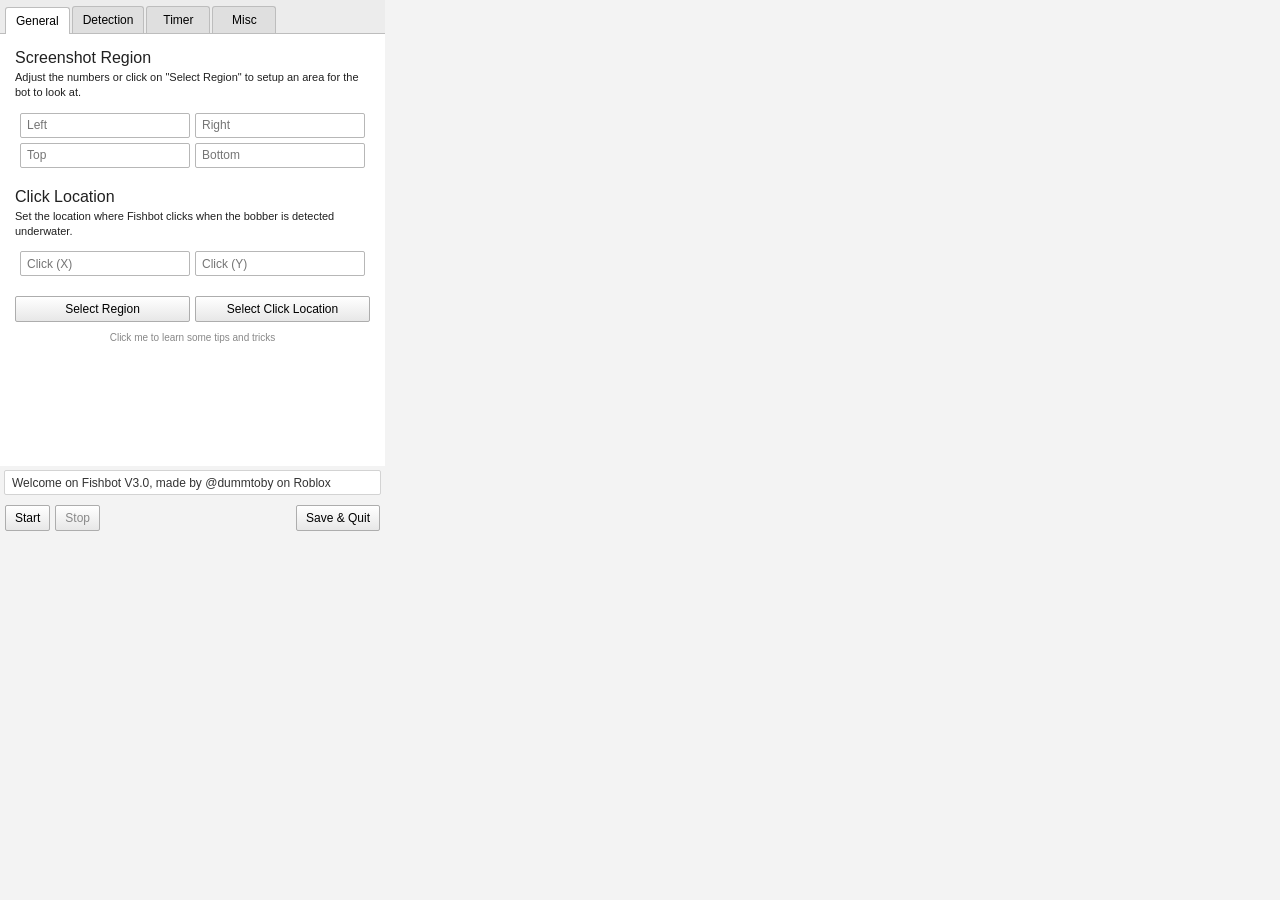
<file: fishbot/ui/index.html>
<!DOCTYPE html>
<html lang="en">
<head>
  <meta charset="UTF-8">
  <meta name="viewport" content="width=device-width, initial-scale=1.0">
  <title>Fishbot 3.0</title>
  <style>
    *, *::before, *::after { box-sizing: border-box; }
    html, body { width: 100%; height: 100%; margin: 0; overflow: hidden; }
    body { font-family: "Segoe UI", Arial, sans-serif; font-size: 12px; color: #202020; background: #f3f3f3; }
    button, input, select { font: inherit; }
    .app { width: 385px; height: 536px; display: grid; grid-template-rows: 1fr 30px 40px; background: #f3f3f3; }
    .tabs { display: grid; grid-template-rows: 34px 1fr; min-height: 0; }
    .tabbar { display: flex; align-items: end; padding: 5px 5px 0; gap: 2px; background: #ececec; border-bottom: 1px solid #bdbdbd; }
    .tabbtn { border: 1px solid #bdbdbd; border-bottom: 0; background: #dfdfdf; padding: 6px 10px; min-width: 64px; cursor: pointer; border-radius: 3px 3px 0 0; }
    .tabbtn.active { background: #fff; position: relative; top: 1px; }
    .tabbtn:disabled { color: #888; cursor: default; }
    .tabcontent { min-height: 0; overflow: hidden; background: #fff; }
    .tab { display: none; height: 100%; overflow: auto; padding: 10px; }
    .tab.active { display: block; }
    h2 { margin: 0 0 3px; font-size: 16px; font-weight: 400; }
    p { margin: 0 0 8px; font-size: 11px; line-height: 1.35; }
    .group { padding: 5px 5px 10px; }
    .sep { height: 1px; background: #d0d0d0; margin: 6px 0; }
    .grid2 { display: grid; grid-template-columns: 1fr 1fr; gap: 5px; padding: 5px; }
    .row { display: grid; grid-template-columns: 82px 1fr 35px; gap: 5px; align-items: center; padding: 5px; }
    .formrow { display: grid; grid-template-columns: 130px 1fr; gap: 8px; align-items: center; padding: 4px 0; }
    input, select { min-width: 0; height: 25px; border: 1px solid #b7b7b7; border-radius: 2px; background: #fff; padding: 2px 6px; }
    input[type=range] { padding: 0; height: 22px; }
    input[type=checkbox] { width: auto; height: auto; }
    button { min-height: 26px; border: 1px solid #adadad; border-radius: 2px; background: linear-gradient(#fff, #e7e7e7); padding: 4px 9px; cursor: pointer; }
    button:hover:not(:disabled) { background: linear-gradient(#fff, #dcdcdc); }
    button:disabled { color: #888; cursor: default; }
    .widebtn { width: 100%; }
    .check { display: flex; align-items: center; gap: 6px; padding: 3px 5px; }
    .tips { min-height: 34px; display: flex; align-items: start; justify-content: center; color: #888; font-size: 10px; text-align: center; cursor: pointer; padding: 5px; }
    .accordion { border: 1px solid #cfcfcf; }
    .acc-head { width: 100%; text-align: left; border: 0; border-bottom: 1px solid #cfcfcf; border-radius: 0; background: #eee; }
    .acc-body { display: none; padding: 8px; border-bottom: 1px solid #cfcfcf; }
    .acc-body.open { display: block; }
    .income { color: #009400; text-align: center; font-size: 34px; padding-top: 8px; }
    .subincome { text-align: center; padding: 2px 0; }
    .status { margin: 4px; border: 1px solid lightgray; background: #fff; padding: 5px 7px; color: #333; }
    .footer { display: flex; gap: 5px; align-items: end; padding: 5px; background: #f3f3f3; }
    .spacer { flex: 1; }
  </style>
</head>
<body>
  <div class="app">
    <div class="tabs">
      <div class="tabbar">
        <button class="tabbtn active" onclick="showTab('general', this)">General</button>
        <button class="tabbtn" onclick="showTab('detection', this)">Detection</button>
        <button class="tabbtn" onclick="showTab('timerTab', this)">Timer</button>
        <button class="tabbtn" onclick="showTab('misc', this)">Misc</button>
      </div>
      <div class="tabcontent">
        <section id="general" class="tab active">
          <div class="group">
            <h2>Screenshot Region</h2>
            <p>Adjust the numbers or click on "Select Region" to setup an area for the bot to look at.</p>
            <div class="grid2">
              <input id="bbox0" type="number" placeholder="Left">
              <input id="bbox1" type="number" placeholder="Right">
              <input id="bbox2" type="number" placeholder="Top">
              <input id="bbox3" type="number" placeholder="Bottom">
            </div>
          </div>
          <div class="group">
            <h2>Click Location</h2>
            <p>Set the location where Fishbot clicks when the bobber is detected underwater.</p>
            <div class="grid2">
              <input id="click0" type="number" placeholder="Click (X)">
              <input id="click1" type="number" placeholder="Click (Y)">
            </div>
          </div>
          <div class="grid2">
            <button id="regionBtn" class="widebtn" onclick="pickRegion()">Select Region</button>
            <button id="clickBtn" class="widebtn" onclick="pickClick()">Select Click Location</button>
          </div>
          <div class="tips" onclick="randomTip()" id="tipsGeneral">Click me to learn some tips and tricks</div>
        </section>

        <section id="detection" class="tab">
          <div class="group">
            <h2>Detection Parameters</h2>
            <p>Adjust the slider to control the bot vision.</p>
            <div class="row">
              <span>Magic Slider</span>
              <input id="magicValue" type="range" min="0" max="255" oninput="magicLabel.textContent=this.value">
              <span id="magicLabel">N/A</span>
            </div>
          </div>
          <div class="sep"></div>
          <div class="group">
            <h2>Basic Settings</h2>
            <label class="check"><input id="showOverlay" type="checkbox"> Show Overlay</label>
            <label class="check"><input id="startPaused" type="checkbox"> Start Paused</label>
          </div>
          <div class="sep"></div>
          <div class="group">
            <h2>Humanization</h2>
            <p>Set a catch failure rate and choose how it changes over time.</p>
            <div class="row">
              <span>Failure Rate</span>
              <input id="failingRange" type="range" min="0" max="100" oninput="failingMultiplier.value=this.value">
              <input id="failingMultiplier" type="number" min="0" max="100" oninput="failingRange.value=this.value">
            </div>
            <div class="formrow">
              <span>Failure Pattern</span>
              <select id="failingPattern"><option>Random</option><option>Getting tired</option><option>Improve over time</option></select>
            </div>
          </div>
        </section>

        <section id="timerTab" class="tab">
          <div class="group">
            <h2>Timer</h2>
            <label class="check"><input id="timer" type="checkbox"> Enabled</label>
            <div class="formrow"><span>Duration</span><input id="timerDuration" type="number" min="1" max="360"></div>
            <div class="formrow"><span>Unit</span><select id="timerUnit"><option>seconds</option><option>minutes</option><option>hours</option></select></div>
          </div>
        </section>

        <section id="misc" class="tab">
          <div class="accordion">
            <button class="acc-head" onclick="toggleAcc('budget')">Budget Planner</button>
            <div class="acc-body open" id="budget">
              <div class="formrow"><span>Overall Working Level</span><input id="overallLevel" type="number" min="1" max="10" value="1"></div>
              <div class="formrow"><span>Fisherman Level</span><input id="fishermanLevel" type="number" min="1" max="10" value="1"></div>
              <label class="check"><input id="excellentEmployee" type="checkbox"> Excellent Employee</label>
              <div class="grid2">
                <button onclick="calculateBudget()">Calculate Income</button>
                <button onclick="clearBudget()">Clear</button>
              </div>
              <div class="income" id="income">$0.00</div>
              <div class="subincome" id="bonus">Excellent Employee +$0.00</div>
              <div class="subincome" id="expense">Humanization -$0.00</div>
              <div class="tips" onclick="randomTip()" id="tipsMisc">Tips &amp; Tricks</div>
            </div>
          </div>
        </section>
      </div>
    </div>

    <input id="status" class="status" readonly value="Welcome on Fishbot V3.0, made by @dummtoby on Roblox">

    <div class="footer">
      <button id="startBtn" onclick="startBot()">Start</button>
      <button id="stopBtn" onclick="stopBot()" disabled>Stop</button>
      <span class="spacer"></span>
      <button onclick="saveAndQuit()">Save &amp; Quit</button>
    </div>
  </div>

  <script>
    const tips = [
      'Job levels now go to 10; level 10 pays like the old level 50.',
      'Higher job levels increase the estimated income.',
      'Excellent Employee game pass increases income by 50%.',
      'The perfect W/B percentage for catching is 0.1% or below.',
      'Adjusting the magic value can improve detection accuracy.'
    ];
    let settings = {};
    let pollTimer = null;
    let liveTimer = null;
    let starting = false;

    async function call(payload) {
      if (!window.pluginInvoke) throw new Error('Open this plugin inside DigiTek Lab.');
      return await pluginInvoke(payload);
    }

    function showTab(id, btn) {
      document.querySelectorAll('.tab').forEach(t => t.classList.toggle('active', t.id === id));
      document.querySelectorAll('.tabbtn').forEach(b => b.classList.remove('active'));
      btn.classList.add('active');
    }

    function toggleAcc(id) {
      document.getElementById(id).classList.toggle('open');
    }

    function randomTip() {
      const text = 'Tip: ' + tips[Math.floor(Math.random() * tips.length)];
      tipsGeneral.textContent = text;
      tipsMisc.textContent = text;
    }

    function readSettings() {
      return {
        bbox: [bbox0.value, bbox1.value, bbox2.value, bbox3.value].map(Number),
        clickLocation: [click0.value, click1.value].map(Number),
        magicValue: Number(magicValue.value),
        objectDetectionOverlay: !!(settings && settings.objectDetectionOverlay),
        showOverlay: showOverlay.checked,
        startPaused: startPaused.checked,
        failingMultiplier: Number(failingMultiplier.value),
        failingPattern: failingPattern.value,
        timer: timer.checked,
        timerDuration: Number(timerDuration.value),
        timerUnit: timerUnit.value,
        goHome: false,
        quitGame: false,
        notifyOnEnd: false
      };
    }

    function writeSettings(s) {
      settings = s || {};
      [bbox0.value, bbox1.value, bbox2.value, bbox3.value] = settings.bbox || [0,800,0,600];
      [click0.value, click1.value] = settings.clickLocation || [0,0];
      magicValue.value = settings.magicValue ?? 100;
      magicLabel.textContent = magicValue.value;
      showOverlay.checked = !!settings.showOverlay;
      startPaused.checked = !!settings.startPaused;
      failingMultiplier.value = settings.failingMultiplier ?? 0;
      failingRange.value = failingMultiplier.value;
      failingPattern.value = settings.failingPattern || 'Random';
      timer.checked = !!settings.timer;
      timerDuration.value = settings.timerDuration ?? 60;
      timerUnit.value = settings.timerUnit || 'minutes';
      validateRegionShape(true);
    }

    async function saveSettings() {
      try {
        const r = await call({ action: 'save_settings', settings: readSettings() });
        writeSettings(r);
        setStatus('Status: Settings Saved');
        return r;
      } catch (err) {
        setStatus('Status: ' + err.message, 'error');
        throw err;
      }
    }

    function scheduleLiveSettings() {
      magicLabel.textContent = magicValue.value;
      failingRange.value = failingMultiplier.value;
      if (liveTimer) clearTimeout(liveTimer);
      liveTimer = setTimeout(async () => {
        liveTimer = null;
        if (!validateRegionShape(false)) return;
        try {
          const r = await call({ action: 'live_settings', settings: readSettings() });
          settings = r.settings || settings;
          renderBot(r.bot);
        } catch (err) {
          setStatus('Status: ' + err.message, 'error');
        }
      }, 120);
    }

    function bindLiveSettings() {
      [
        bbox0, bbox1, bbox2, bbox3,
        click0, click1,
        magicValue,
        showOverlay, startPaused,
        failingRange, failingMultiplier, failingPattern,
        timer, timerDuration, timerUnit
      ].forEach(el => {
        el.addEventListener('input', () => {
          if (el === failingRange) failingMultiplier.value = failingRange.value;
          if (el === failingMultiplier) failingRange.value = failingMultiplier.value;
          validateRegionShape(false);
          scheduleLiveSettings();
        });
        el.addEventListener('change', scheduleLiveSettings);
      });
    }

    async function pickRegion() {
      regionBtn.disabled = true;
      setStatus('Status: Drag over the bobber detection region...');
      try {
        const r = await call({ action: 'pick_region' });
        writeSettings(r);
        if (validateRegionShape(false)) setStatus('Status: Region Selected');
      } catch (err) {
        setStatus('Status: ' + err.message, 'error');
      } finally {
        regionBtn.disabled = false;
      }
    }

    async function pickClick() {
      clickBtn.disabled = true;
      setStatus('Status: Click the location Fishbot should press...');
      try {
        const r = await call({ action: 'pick_click_location' });
        writeSettings(r);
        setStatus('Status: Click Location Selected');
      } catch (err) {
        setStatus('Status: ' + err.message, 'error');
      } finally {
        clickBtn.disabled = false;
      }
    }

    async function startBot() {
      if (starting) return;
      starting = true;
      if (liveTimer) {
        clearTimeout(liveTimer);
        liveTimer = null;
      }
      if (!validateRegionShape(false)) {
        starting = false;
        return;
      }
      startBtn.disabled = true;
      setStatus('Status: Starting...');
      try {
        const r = await call({ action: 'start', settings: readSettings() });
        starting = false;
        renderBot(r);
        poll();
        setStatus('Status: ' + (r.message || 'Test Ran Successfully, Fishbot Started'));
      } catch (err) {
        starting = false;
        startBtn.disabled = false;
        setStatus('Status: ' + err.message, 'error');
      }
    }

    async function stopBot() {
      stopBtn.disabled = true;
      try {
        const r = await call({ action: 'stop' });
        renderBot(r);
        if (pollTimer) clearInterval(pollTimer);
        pollTimer = null;
        setStatus('Status: Stopped');
      } catch (err) {
        setStatus('Status: ' + err.message, 'error');
        const r = await safeStatus();
        renderBot(r && r.bot ? r.bot : { running:false });
      }
    }

    async function safeStatus() {
      try {
        return await call({ action: 'status' });
      } catch (_err) {
        return null;
      }
    }

    function poll() {
      if (pollTimer) clearInterval(pollTimer);
      pollTimer = setInterval(async () => {
        try {
          const r = await call({ action: 'status' });
          settings = r.settings || settings;
          renderBot(r.bot);
          if (!r.bot.running && pollTimer) { clearInterval(pollTimer); pollTimer = null; }
        } catch (err) {
          if (pollTimer) clearInterval(pollTimer);
          pollTimer = null;
          renderBot({ running:false });
          setStatus('Status: ' + err.message, 'error');
        }
      }, 1500);
    }

    async function calculateBudget() {
      try {
        const r = await call({
          action: 'budget',
          settings: readSettings(),
          overallLevel: overallLevel.value,
          fishermanLevel: fishermanLevel.value,
          excellentEmployee: excellentEmployee.checked,
          moodPercent: 0.7
        });
        income.textContent = '~' + r.formatted.income;
        bonus.textContent = 'Excellent Employee bonus: +' + r.formatted.bonus;
        expense.textContent = 'Humanization Expense: -' + r.formatted.expense;
        randomTip();
      } catch (err) {
        setStatus('Status: ' + err.message, 'error');
      }
    }

    function clearBudget() {
      overallLevel.value = '';
      fishermanLevel.value = '';
      excellentEmployee.checked = false;
      income.textContent = '$0.00';
      bonus.textContent = '';
      expense.textContent = '';
    }

    function renderBot(bot) {
      bot = bot || {};
      startBtn.disabled = starting || !!bot.running;
      stopBtn.disabled = !bot.running;
      if (bot.error) setStatus('Status: ' + bot.error, 'error');
      else if (bot.message) setStatus('Status: ' + bot.message);
    }

    async function saveAndQuit() {
      try {
        await saveSettings();
        if (window.parent && window.parent.closeModal) window.parent.closeModal(null);
        else window.close();
      } catch (_err) {}
    }

    function validateRegionShape(silent) {
      const bbox = [bbox0.value, bbox1.value, bbox2.value, bbox3.value].map(Number);
      const width = Math.abs((bbox[1] || 0) - (bbox[0] || 0));
      const height = Math.abs((bbox[3] || 0) - (bbox[2] || 0));
      const ok = width >= height;
      if (!ok && !silent) setStatus('Status: Region width must be greater than or equal to its height.', 'error');
      return ok;
    }

    function setStatus(text, kind) {
      status.value = text || '';
      status.style.color = kind === 'error' ? '#b91c1c' : '#333';
    }

    async function boot() {
      try {
        const r = await call({ action: 'status' });
        writeSettings(r.settings);
        renderBot(r.bot);
        bindLiveSettings();
        if (r.bot.running) poll();
      } catch (err) {
        setStatus('Status: ' + err.message);
      }
    }

    boot();
  </script>
</body>
</html>
</file>
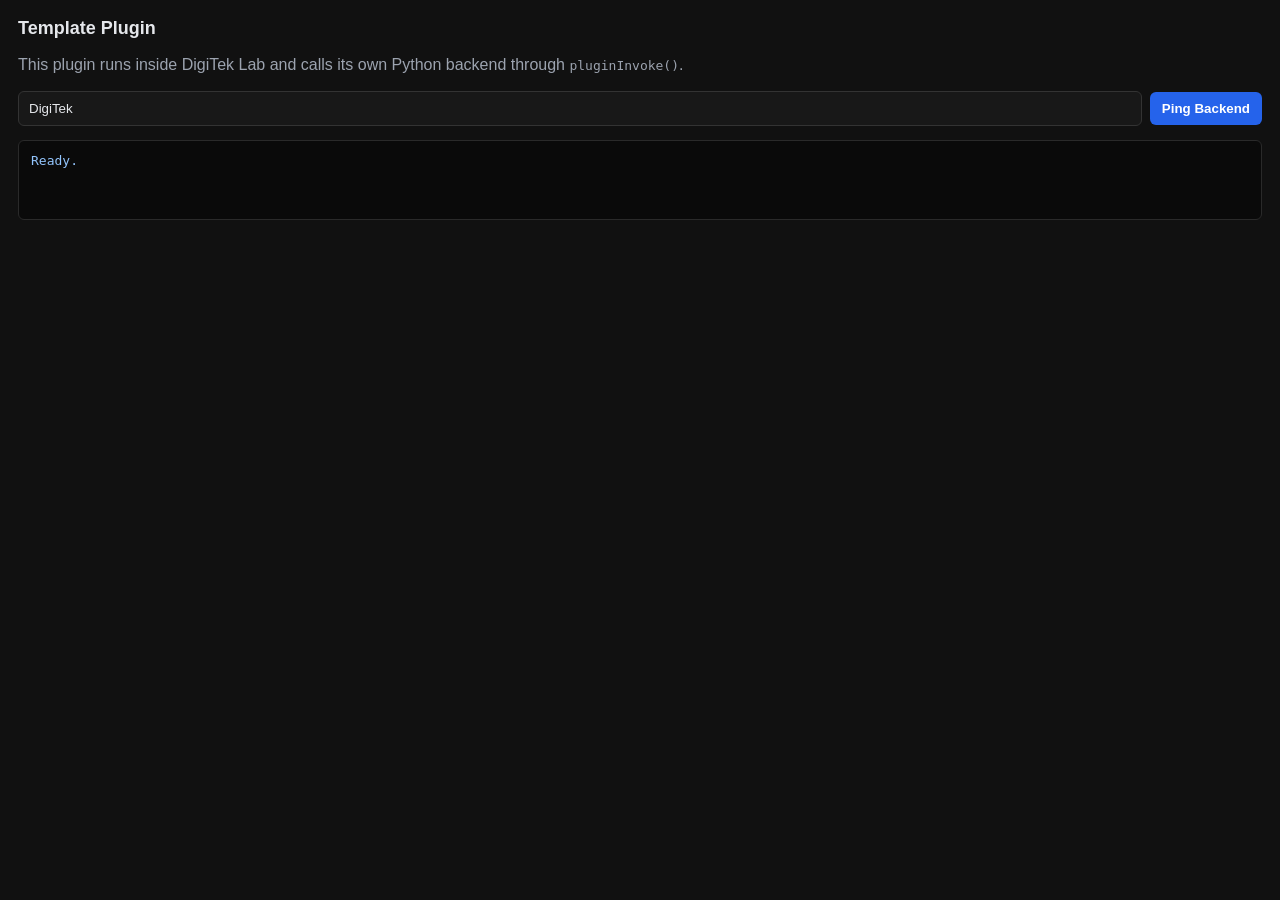
<file: template/ui/index.html>
<!DOCTYPE html>
<html lang="en">
<head>
  <meta charset="UTF-8">
  <meta name="viewport" content="width=device-width, initial-scale=1.0">
  <title>Template Plugin</title>
  <style>
    *, *::before, *::after { box-sizing: border-box; }
    body { margin: 0; min-height: 100vh; font-family: Inter, Segoe UI, sans-serif; background: #111; color: #e5e7eb; }
    main { padding: 18px; display: grid; gap: 14px; }
    h1 { margin: 0; font-size: 18px; }
    p { margin: 0; color: #9ca3af; line-height: 1.5; }
    .row { display: flex; gap: 8px; align-items: center; }
    input { flex: 1; min-width: 0; border: 1px solid #333; background: #181818; color: #e5e7eb; border-radius: 6px; padding: 9px 10px; }
    button { border: 0; border-radius: 6px; background: #2563eb; color: #fff; padding: 9px 12px; cursor: pointer; font-weight: 600; }
    pre { margin: 0; min-height: 80px; padding: 12px; border-radius: 6px; border: 1px solid #2a2a2a; background: #0a0a0a; color: #93c5fd; white-space: pre-wrap; }
  </style>
</head>
<body>
  <main>
    <h1>Template Plugin</h1>
    <p>This plugin runs inside DigiTek Lab and calls its own Python backend through <code>pluginInvoke()</code>.</p>
    <div class="row">
      <input id="name" value="DigiTek" aria-label="Name">
      <button onclick="ping()">Ping Backend</button>
    </div>
    <pre id="out">Ready.</pre>
  </main>
  <script>
    async function ping() {
      const out = document.getElementById('out');
      try {
        if (!window.pluginInvoke) throw new Error('pluginInvoke is only available inside DigiTek Lab.');
        const result = await pluginInvoke({ action: 'ping', name: document.getElementById('name').value });
        out.textContent = JSON.stringify(result, null, 2);
      } catch (err) {
        out.textContent = err.message;
      }
    }
  </script>
</body>
</html>
</file>
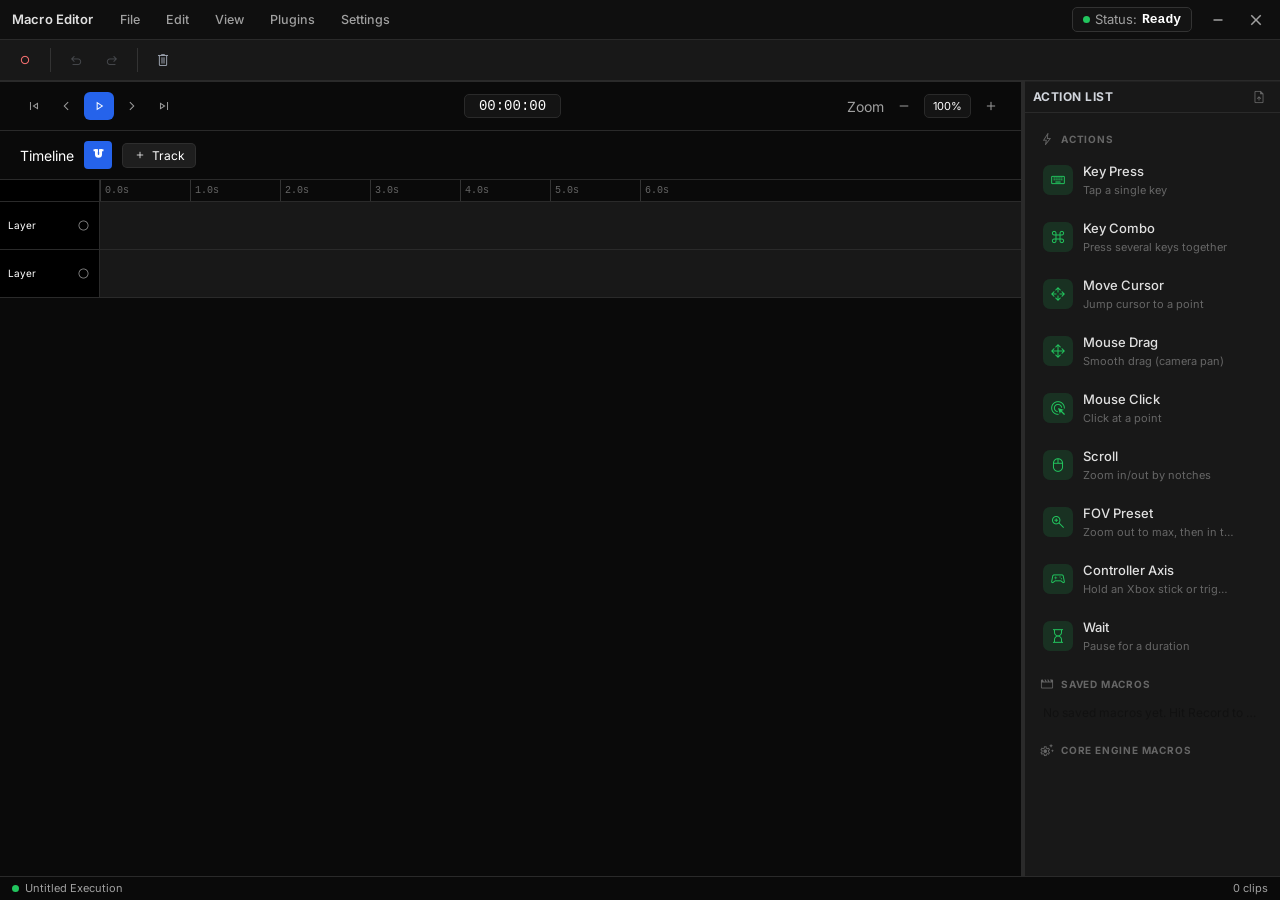
<file: ui/pages/digiteklab.html>
<!DOCTYPE html>
<html lang="en">
<head>
  <meta charset="UTF-8">
  <meta name="viewport" content="width=device-width, initial-scale=1.0">
  <title>DigiTek Lab</title>
  <link rel="stylesheet" href="https://fonts.googleapis.com/css2?family=Inter:wght@300;400;500;600;700&display=swap" />
  <link rel="stylesheet" href="https://fonts.googleapis.com/css2?family=Material+Symbols+Outlined:opsz,wght,FILL,GRAD@20..48,100..700,0..1,-50..200" />
  <link rel="stylesheet" href="stylesheets/index.css" />
  <style id="activeThemeStyle"></style>
</head>
<body>
  <div class="gridOverlay"></div>

  <div class="support-overlay" id="supportOverlay">
    <div class="support-card">
      <div class="support-head">
        <span class="material-symbols-outlined" id="supportIcon">download</span>
        <div>
          <div class="support-title" id="supportTitle">Setting up controller support</div>
          <div class="support-sub" id="supportSub">DigiTek Lab is preparing virtual Xbox controller support.</div>
        </div>
      </div>
      <div class="support-progress"><div class="support-progress-fill" id="supportProgressFill"></div></div>
      <div class="support-phase"><span id="supportPhase">Starting</span><span class="support-percent" id="supportPercent">0%</span></div>
      <div class="support-detail" id="supportDetail">Starting...</div>
      <div class="support-actions">
        <button class="GTextBtn ghost" id="supportCloseBtn" style="display:none" onclick="hideControllerSupportProgress()">Close</button>
      </div>
    </div>
    <pre class="support-log-panel" id="supportLogPanel" aria-live="polite">Waiting for installer output...</pre>
    <button class="support-log-toggle" id="supportLogToggle" type="button" onclick="toggleControllerSupportLog()" title="Show installer log" aria-label="Show installer log">
      <span class="material-symbols-outlined">terminal</span>
    </button>
  </div>

  <div class="app">
    <!-- Menu bar (Macro Editor) -->
    <div class="titlebar" onmousedown="if(window.dragWindow) window.dragWindow('')">
      <div class="tb-side">
        <span class="mb-brand">Macro Editor</span>
        <div class="mb-menu-wrap">
          <button class="mb-menu" id="fileOpsGroup" onmousedown="event.stopPropagation()" onclick="toggleAppMenu(event,'menuFile')">File</button>
          <div class="mb-dropdown" id="menuFile" onmousedown="event.stopPropagation()">
            <button class="mb-dd-item" onclick="closeAppMenus();onNewExecution()"><span class="material-symbols-outlined">note_add</span>New execution<span class="mb-dd-key">Ctrl+N</span></button>
            <button class="mb-dd-item" onclick="closeAppMenus();onOpenExecution()"><span class="material-symbols-outlined">folder_open</span>Open execution<span class="mb-dd-key">Ctrl+O</span></button>
            <button class="mb-dd-item" onclick="closeAppMenus();onSaveExecution()"><span class="material-symbols-outlined">save</span>Save execution<span class="mb-dd-key">Ctrl+S</span></button>
            <div class="mb-dd-sep"></div>
            <button class="mb-dd-item" onclick="closeAppMenus();onImportMacro()"><span class="material-symbols-outlined">upload_file</span>Import macro</button>
            <button class="mb-dd-item" onclick="closeAppMenus();onExportExecution()"><span class="material-symbols-outlined">ios_share</span>Export execution</button>
            <div class="mb-dd-sep"></div>
            <button class="mb-dd-item danger" onclick="closeAppMenus();onDeleteExecution()"><span class="material-symbols-outlined">delete</span>Delete execution</button>
          </div>
        </div>
        <div class="mb-menu-wrap">
          <button class="mb-menu" onmousedown="event.stopPropagation()" onclick="toggleAppMenu(event,'menuEdit')">Edit</button>
          <div class="mb-dropdown" id="menuEdit" onmousedown="event.stopPropagation()">
            <button class="mb-dd-item" onclick="closeAppMenus();onRecord()"><span class="material-symbols-outlined">fiber_manual_record</span>Record macro</button>
            <button class="mb-dd-item" onclick="closeAppMenus();onPlayPause()"><span class="material-symbols-outlined">play_arrow</span>Play / Pause<span class="mb-dd-key">Space</span></button>
            <button class="mb-dd-item" onclick="closeAppMenus();onStop()"><span class="material-symbols-outlined">stop</span>Stop</button>
          </div>
        </div>
        <div class="mb-menu-wrap">
          <button class="mb-menu" onmousedown="event.stopPropagation()" onclick="toggleAppMenu(event,'menuView')">View</button>
          <div class="mb-dropdown" id="menuView" onmousedown="event.stopPropagation()">
            <button class="mb-dd-item" onclick="closeAppMenus();zoomTimeline(1)"><span class="material-symbols-outlined">zoom_in</span>Zoom in</button>
            <button class="mb-dd-item" onclick="closeAppMenus();zoomTimeline(-1)"><span class="material-symbols-outlined">zoom_out</span>Zoom out</button>
            <button class="mb-dd-item" onclick="closeAppMenus();addLayer()"><span class="material-symbols-outlined">add</span>Add layer</button>
            <div class="mb-dd-sep"></div>
            <button class="mb-dd-item" onclick="closeAppMenus();onImportTheme()"><span class="material-symbols-outlined">palette</span>Import theme</button>
            <button class="mb-dd-item" onclick="closeAppMenus();openThemeManager()"><span class="material-symbols-outlined">style</span>Manage themes</button>
          </div>
        </div>
        <div class="mb-menu-wrap">
          <button class="mb-menu" id="menuPluginsBtn" onmousedown="event.stopPropagation()" onclick="toggleAppMenu(event,'menuPlugins')">Plugins</button>
          <div class="mb-dropdown" id="menuPlugins" onmousedown="event.stopPropagation()">
            <button class="mb-dd-item" onclick="closeAppMenus();onImportPlugin()"><span class="material-symbols-outlined">extension</span>Import plugin</button>
            <button class="mb-dd-item" onclick="closeAppMenus();openPluginMarketplace()"><span class="material-symbols-outlined">storefront</span>Plugin marketplace</button>
            <button class="mb-dd-item" onclick="closeAppMenus();openPluginManager()"><span class="material-symbols-outlined">dashboard_customize</span>Manage plugins</button>
            <button class="mb-dd-item" onclick="closeAppMenus();openPluginsFolder()"><span class="material-symbols-outlined">folder_open</span>Open plugins folder</button>
          </div>
        </div>
        <div class="mb-menu-wrap">
          <button class="mb-menu" id="menuSettingsBtn" onmousedown="event.stopPropagation()" onclick="toggleAppMenu(event,'menuSettings')">Settings</button>
          <div class="mb-dropdown" id="menuSettings" onmousedown="event.stopPropagation()">
            <button class="mb-dd-item" onclick="closeAppMenus();onMotionToggle()"><span class="material-symbols-outlined">control_camera</span>Toggle Motion Control</button>
            <button class="mb-dd-item" onclick="closeAppMenus();openMotionSettings(event)"><span class="material-symbols-outlined">tune</span>Motion Control settings</button>
            <button class="mb-dd-item" onclick="closeAppMenus();toggleContinuous()"><span class="material-symbols-outlined">repeat</span>Continuous playback</button>
            <div class="mb-dd-sep"></div>
            <button class="mb-dd-item" onclick="closeAppMenus();openTutorial()"><span class="material-symbols-outlined">smart_display</span>Tutorial</button>
          </div>
        </div>
      </div>
      <div class="tb-side right">
        <span class="status-pill">
          <span class="status-dot" id="statusDot"></span>
          <span class="status-pre">Status:</span>
          <span class="status-val" id="statusMsg">Ready</span>
        </span>
        <button class="win-btn" onmousedown="event.stopPropagation()" onclick="if(window.windowMinimize) window.windowMinimize()" title="Minimize" aria-label="Minimize">
          <svg xmlns="http://www.w3.org/2000/svg" height="24px" viewBox="0 -960 960 960" width="24px"><path d="M240-440v-80h480v80H240Z"/></svg>
        </button>
        <button class="win-btn close-btn" onmousedown="event.stopPropagation(); event.preventDefault();" onclick="if(window.windowClose) window.windowClose()" title="Close" aria-label="Close">
          <svg xmlns="http://www.w3.org/2000/svg" height="24px" viewBox="0 -960 960 960" width="24px"><path d="m256-200-56-56 224-224-224-224 56-56 224 224 224-224 56 56-224 224 224 224-56 56-224-224-224 224Z"/></svg>
        </button>
      </div>
    </div>

    <!-- Toolbar -->
    <div class="Toolbar">
      <button class="ToolBtn" id="recordBtn" title="Record a new macro" onclick="onRecord()">
        <span class="material-symbols-outlined">fiber_manual_record</span>
      </button>
      <div class="ToolbarDivider"></div>
      <button class="ToolBtn" id="undoBtn" title="Undo (Ctrl+Z)" onclick="undo()" disabled>
        <span class="material-symbols-outlined">undo</span>
      </button>
      <button class="ToolBtn" id="redoBtn" title="Redo (Ctrl+Y)" onclick="redo()" disabled>
        <span class="material-symbols-outlined">redo</span>
      </button>
      <div class="ToolbarDivider"></div>
      <button class="ToolBtn" id="deleteBtn" title="Delete selected clip (Del)" onclick="deleteSelectedClip()">
        <span class="material-symbols-outlined">delete</span>
      </button>
      <div class="ToolbarDivider plugin-pin-divider" id="pluginPinDivider" hidden></div>
      <div class="PinnedPlugins" id="pinnedPlugins" aria-label="Pinned plugins"></div>
      <input type="checkbox" id="motionToggle" hidden>
    </div>

    <div class="input-warning" id="inputWarning">
      <span class="material-symbols-outlined">warning</span>
      <span id="inputWarningText"></span>
    </div>

    <!-- Workspace -->
    <div class="workspace">
      <!-- Timeline -->
      <div class="timeline-panel">
        <!-- Playbar: transport · timecode · zoom -->
        <div class="tlx-playbar">
          <div class="tlx-transport">
            <button class="tlx-tbtn" title="Stop / rewind to start" onclick="onStop()"><span class="material-symbols-outlined">skip_previous</span></button>
            <button class="tlx-tbtn" title="Previous clip" onclick="focusAdjacentClip('prev')"><span class="material-symbols-outlined">chevron_left</span></button>
            <button class="tlx-tbtn play" id="playBtn" title="Play / Pause execution (Space)" onclick="onPlayPause()"><span class="material-symbols-outlined" id="playIcon">play_arrow</span></button>
            <button class="tlx-tbtn" title="Next clip" onclick="focusAdjacentClip('next')"><span class="material-symbols-outlined">chevron_right</span></button>
            <button class="tlx-tbtn" title="Last clip" onclick="focusAdjacentClip('end')"><span class="material-symbols-outlined">skip_next</span></button>
          </div>
          <div class="tlx-timecode" id="timecode">00:00:00</div>
          <div class="tlx-zoomwrap">
            <span class="tlx-zoom-text">Zoom</span>
            <button class="tlx-zicon" title="Zoom out" onclick="zoomTimeline(-1)"><span class="material-symbols-outlined">remove</span></button>
            <div class="tlx-zoom-pct" id="tlxZoomLabel">100%</div>
            <button class="tlx-zicon" title="Zoom in" onclick="zoomTimeline(1)"><span class="material-symbols-outlined">add</span></button>
          </div>
        </div>
        <!-- Header: title · snap · add track -->
        <div class="tlx-header">
          <span class="tlx-header-title">Timeline</span>
          <button class="tlx-snap active" id="snapBtn" onclick="toggleSnap()" title="Snapping on — click to disable" aria-label="Toggle snapping">
            <svg class="snap-magnet-icon" viewBox="0 0 24 24" aria-hidden="true">
              <path d="M7 3h4v7.25a1 1 0 0 0 2 0V3h4v7.25a5 5 0 0 1-10 0V3Z"></path>
              <path d="M7 3h4v4H7V3Zm6 0h4v4h-4V3Z"></path>
              <path d="M5 3h4v3H5V3Zm10 0h4v3h-4V3Z"></path>
            </svg>
          </button>
          <button class="tlx-track-btn" onclick="addLayer()" title="Add a layer"><span class="material-symbols-outlined">add</span>Track</button>
        </div>
        <!-- Tracks: ruler + (track heads | lanes) -->
        <div class="tlx-tracks">
          <div class="tlx-ruler-row">
            <div class="tlx-ruler-corner"></div>
            <div class="tlx-ruler-wrap" id="tlxRulerWrap"><div class="tlx-ruler" id="tlxRuler"></div></div>
          </div>
          <div class="tlx-tracks-body">
            <div class="tlx-heads" id="tlxHeads"><div class="tlx-heads-inner" id="tlxHeadsInner"></div></div>
            <div class="tlx-scroll" id="tlxScroll">
              <div class="tlx-lanes" id="tlxLanes"
                   ondragover="onLanesDragOver(event)" ondragleave="onLanesDragLeave(event)" ondrop="onLanesDrop(event)">
                <div class="tlx-playhead" id="tlxPlayhead"></div>
              </div>
            </div>
          </div>
        </div>
      </div>

      <!-- Action List -->
      <div class="actionlist-panel">
        <div class="panel-head al-head">
          <span class="panel-title">Action List</span>
          <button class="al-mini" title="Import macro from file" onclick="onImportMacro()"><span class="material-symbols-outlined">upload_file</span></button>
        </div>
        <div class="actionlist-body" id="actionListBody"></div>
      </div>
    </div>

    <!-- Status bar -->
    <div class="statusbar">
      <span class="status-item"><span class="sb-dot"></span><span id="execNameLabel">Untitled Execution</span></span>
      <span class="status-item" id="continuousStatus" style="display:none;"><span class="material-symbols-outlined">repeat</span>Continuous playback</span>
      <span class="statusbar-spacer"></span>
      <span class="status-item sb-hotkeys" id="hotkeyHint"></span>
      <span class="status-item" id="timelineMeta">0 clips</span>
    </div>
  </div>

  <!-- Param / name modal -->
  <div class="modal-overlay" id="modal">
    <div class="modal-card">
      <div class="modal-head">
        <span class="material-symbols-outlined" id="modalIcon">tune</span>
        <h3 id="modalTitle">Configure</h3>
        <button class="x" onclick="closeAppModal()"><span class="material-symbols-outlined">close</span></button>
      </div>
      <div class="modal-body" id="modalBody"></div>
      <div class="modal-foot">
        <button class="GTextBtn ghost" onclick="closeAppModal()">Cancel</button>
        <button class="GTextBtn primary" id="modalOk" onclick="onModalOk()">Add</button>
      </div>
    </div>
  </div>

  <!-- Countdown -->
  <div class="countdown" id="countdown">
    <div class="countdown-num" id="countdownNum">3</div>
    <div class="countdown-sub" id="countdownSub">Switch to Roblox…</div>
  </div>

  <!-- Recording banner -->
  <div class="rec-banner" id="recBanner">
    <span class="rec-dot"></span>
    <span class="rec-text">Recording</span>
    <span class="rec-time" id="recTime">0.0s</span>
    <button class="GTextBtn" onclick="finishRecording()"><span class="material-symbols-outlined">stop</span>Stop</button>
  </div>

  <div class="toast-wrap" id="toastWrap"></div>

  <!-- Menu-bar dropdown handling -->
  <script>
    function closeAppMenus() {
      document.querySelectorAll('.mb-dropdown.open').forEach(d => d.classList.remove('open'));
      document.querySelectorAll('.mb-menu.open').forEach(b => b.classList.remove('open'));
    }
    function toggleAppMenu(event, id) {
      event.stopPropagation();
      const dd = document.getElementById(id);
      const btn = event.currentTarget;
      const isOpen = dd.classList.contains('open');
      closeAppMenus();
      if (!isOpen) { dd.classList.add('open'); btn.classList.add('open'); }
    }
    document.addEventListener('click', (e) => {
      if (!e.target.closest('.mb-menu-wrap')) closeAppMenus();
    });
    document.addEventListener('keydown', (e) => { if (e.key === 'Escape') closeAppMenus(); });
  </script>

  <script src="scripts/index.js"></script>
</body>
</html>
</file>
<file: ui/pages/stylesheets/index.css>
*, *::before, *::after { box-sizing: border-box; margin: 0; padding: 0; }

    :root {
      /* ── Slice dark editor palette ── */
      --bg-app:        #0f0f0f;
      --bg-panel:      #181818;
      --bg-header:     #0a0a0a;
      --bg-elevated:   #1e1e1e;
      --bg-hover:      #232323;

      --color-bg:            #0f0f0f;
      --color-text:          #e0e0e0;
      --color-text-muted:    #a0a0a0;
      --color-text-subtle:   #666666;
      --color-text-strong:   #ffffff;
      --color-on-accent:     #ffffff;

      --color-primary:       #3b82f6;
      --color-primary-bg:    rgba(37,99,235,0.20);
      --color-primary-border:rgba(59,130,246,0.55);
      --color-primary-glow:  rgba(59,130,246,0.30);
      --accent-color:        #2563eb;
      --accent-hover:        #1d4ed8;

      --color-success:       #22c55e;
      --color-success-bg:    rgba(34,197,94,0.16);
      --color-success-border:rgba(34,197,94,0.45);
      --color-danger:        #ef4444;
      --color-danger-bg:     rgba(239,68,68,0.16);
      --color-danger-border: rgba(239,68,68,0.45);
      --color-warning:       #eab308;

      /* Legacy "glass" tokens remapped to flat dark surfaces */
      --glass-bg:            #181818;
      --glass-bg-light:      #232323;
      --glass-bg-strong:     #262626;
      --glass-border:        #2a2a2a;
      --border-color:        #2a2a2a;
      --border-subtle:       #333333;
      --surface-inset:       #141414;
      --surface-track-head:  #000000;
      --surface-overlay:     rgba(0,0,0,0.70);
      --hover-bg:            rgba(255,255,255,0.08);
      --scrollbar-thumb:     rgba(100,100,100,0.5);
      --scrollbar-thumb-hover: rgba(100,100,100,0.7);
      --log-bg:              #050608;
      --log-text:            #d8e2ff;
      --clip-macro-bg:       #2563eb;
      --clip-macro-hover:    #3b82f6;
      --clip-macro-border:   #60a5fa;
      --clip-macro-sub:      #bfdbfe;
      --clip-action-bg:      #16a34a;
      --clip-action-hover:   #22c55e;
      --clip-action-border:  #4ade80;
      --clip-action-sub:     #bbf7d0;
      --clip-core-bg:        #d97706;
      --clip-core-hover:     #f59e0b;
      --clip-core-border:    #fbbf24;
      --clip-core-sub:       #fde68a;
      --clip-selected-ring:  #facc15;
      --clip-playing-ring:   #ffffff;
      --glass-shadow:        0 2px 8px rgba(0,0,0,0.4);
      --glass-shadow-lg:     0 18px 50px rgba(0,0,0,0.65);

      --font-primary:   'Inter', -apple-system, BlinkMacSystemFont, 'Segoe UI', Roboto, sans-serif;
      --font-mono:      'JetBrains Mono', 'Consolas', 'Courier New', monospace;
      --radius-sm:6px; --radius-md:8px; --radius-lg:10px; --radius-xl:12px; --radius-pill:100px;
      --transition-fast:0.15s ease; --transition-base:0.2s ease; --transition-slow:0.3s ease;
    }

    html, body { height: 100%; }
    body {
      font-family: var(--font-primary);
      background: var(--color-bg);
      color: var(--color-text);
      font-size: 13px;
      line-height: 1.5;
      overflow: hidden;
      position: relative;
      -webkit-user-select: none; user-select: none;
    }
    input, textarea { user-select: text; -webkit-user-select: text; }

    .material-symbols-outlined {
      font-variation-settings: 'FILL' 0, 'wght' 300, 'GRAD' 0, 'opsz' 20;
    }

    /* Flat dark editor — no decorative grid */
    .gridOverlay { display: none; }

    .app { position: relative; z-index: 1; height: 100vh; display: flex; flex-direction: column; outline: 3px solid #2A2A2A; }

    /* ── Menu bar (titlebar) ── */
    .titlebar {
      position: relative; width: 100%; flex-shrink: 0; height: 40px; padding: 0 8px;
      display: flex; align-items: center; justify-content: space-between; box-sizing: border-box;
      z-index: 1000; user-select: none;
      background: var(--bg-app);
      border-bottom: 1px solid var(--border-color);
    }
    .tb-side { display: flex; align-items: center; gap: 6px; }
    .tb-side.right { justify-content: flex-end; }
    .mb-brand {
      font-size: 13px; font-weight: 600; color: var(--text-primary, #e0e0e0);
      letter-spacing: 0.01em; padding: 0 10px 0 4px; pointer-events: none;
    }
    .app-title { display: none; }

    /* Menu items (File / Edit / View / Settings) */
    .mb-menu {
      position: relative; background: transparent; border: none; cursor: pointer;
      padding: 5px 10px; border-radius: 5px; font-family: var(--font-primary);
      font-size: 12.5px; font-weight: 500; color: var(--color-text-muted);
      transition: background var(--transition-fast), color var(--transition-fast);
    }
    .mb-menu:hover, .mb-menu.open { background: rgba(255,255,255,0.07); color: var(--color-text); }
    .mb-menu-wrap { position: relative; }
    .mb-dropdown {
      position: absolute; top: calc(100% + 4px); left: 0; min-width: 220px; z-index: 1200;
      background: var(--bg-panel); border: 1px solid var(--border-color); border-radius: var(--radius-md);
      box-shadow: 0 12px 32px rgba(0,0,0,0.6); padding: 5px; display: none;
      animation: menuFadeIn 0.1s ease-out;
    }
    .mb-dropdown.open { display: block; }
    @keyframes menuFadeIn { from { transform: scale(0.97); opacity: 0; } to { transform: scale(1); opacity: 1; } }
    .mb-dd-item {
      width: 100%; display: flex; align-items: center; gap: 10px; padding: 8px 10px;
      border: none; background: transparent; border-radius: 5px; cursor: pointer;
      font-family: var(--font-primary); font-size: 13px; color: var(--color-text); text-align: left;
      transition: background var(--transition-fast);
    }
    .mb-dd-item:hover { background: rgba(255,255,255,0.07); }
    .mb-dd-item .material-symbols-outlined { font-size: 18px; color: var(--color-text-muted); }
    .mb-dd-item.danger { color: var(--color-danger); }
    .mb-dd-item.danger .material-symbols-outlined { color: var(--color-danger); }
    .mb-dd-key { margin-left: auto; font-size: 11px; font-family: var(--font-mono); color: var(--color-text-subtle); }
    .mb-dd-sep { height: 1px; background: var(--border-subtle); margin: 5px 4px; }

    /* Window buttons (minimize / continuous / close) */
    .titlebar button.win-btn {
      background: transparent; border: none; padding: 7px; cursor: pointer; border-radius: 6px;
      display: flex; align-items: center; justify-content: center; transition: all 0.15s ease;
    }
    .titlebar button.win-btn:hover { background: rgba(255,255,255,0.08); }
    .titlebar button.win-btn:active { transform: scale(0.92); }
    .titlebar button.win-btn svg { fill: var(--color-text-muted); width: 18px; height: 18px; transition: fill 0.15s ease; }
    .titlebar button.win-btn .material-symbols-outlined { color: var(--color-text-muted); font-size: 18px; transition: color 0.15s ease; }
    .titlebar button.win-btn:hover svg { fill: var(--color-text); }
    .titlebar button.win-btn:hover .material-symbols-outlined { color: var(--color-text); }
    .titlebar .close-btn:hover { background: rgba(239,68,68,0.18); }
    .titlebar .close-btn:hover svg { fill: var(--color-danger); }
    .titlebar button.win-btn.active { background: var(--color-primary-bg); }
    .titlebar button.win-btn.active svg { fill: var(--color-primary); }
    .titlebar button.win-btn.active .material-symbols-outlined { color: var(--color-primary); }
    .titlebar button.title-play-btn {
      background: var(--accent-color);
      margin-right: 2px;
    }
    .titlebar button.title-play-btn .material-symbols-outlined { color: #fff; }
    .titlebar button.title-play-btn:hover { background: var(--accent-hover); }
    .titlebar button.title-play-btn.busy { background: var(--color-danger); }

    /* Status pill in the menu bar (matches prototype CORE_PLUS_BUTTON) */
    .status-pill {
      display: inline-flex; align-items: center; gap: 5px; height: 25px; padding: 0 10px; margin-right: 4px;
      border-radius: 5px; background: var(--bg-elevated); border: 1px solid rgba(51,51,51,0.75);
      font-size: 13px; white-space: nowrap;
    }
    .status-pill .status-dot { width: 7px; height: 7px; border-radius: 50%; background: var(--color-success); flex-shrink: 0; }
    .status-pill .status-pre { color: var(--color-text-muted); }
    .status-pill .status-val { color: #fff; font-family: var(--font-mono); font-weight: 700; }

    /* ── Status bar (bottom) ── */
    .statusbar {
      flex-shrink: 0; height: 24px; display: flex; align-items: center; gap: 14px;
      padding: 0 12px; font-size: 11px; color: var(--color-text-muted); user-select: none;
      background: var(--bg-header); border-top: 1px solid var(--border-color);
    }
    .statusbar .status-item { display: flex; align-items: center; gap: 6px; white-space: nowrap; }
    .statusbar .status-item .material-symbols-outlined { font-size: 13px; }
    .statusbar-spacer { flex: 1; }
    .statusbar .sb-hotkeys { font-family: var(--font-mono); color: var(--color-text-subtle); }
    .sb-dot { width: 7px; height: 7px; border-radius: 50%; background: var(--color-success); flex-shrink: 0; }
    .statusbar .sb-exec { color: var(--color-text); }
    .statusbar .sb-exec .material-symbols-outlined { color: var(--color-text-muted); }
    #continuousStatus { color: var(--color-primary); }

    /* ── Toolbar / transport ── */
    /* ── Toolbar (Slice icon-button style) ── */
    .Toolbar {
      margin: 0; border-radius: 0; min-height: 40px;
      background: var(--bg-panel); border-bottom: 1px solid var(--border-color);
      padding: 5px 10px; display: flex; align-items: center; gap: 6px;
    }
    .ToolbarDivider { width: 1px; height: 24px; background: var(--border-subtle); flex-shrink: 0; margin: 0 4px; }
    .ToolbarGroup { display: flex; align-items: center; gap: 8px; }

    .ToolBtn {
      width: 30px; height: 30px; padding: 6px; border: none; flex-shrink: 0;
      border-radius: 4px; background: transparent; cursor: pointer;
      display: inline-flex; align-items: center; justify-content: center;
      transition: background var(--transition-fast), color var(--transition-fast); color: #9ca3af;
    }
    .ToolBtn:hover { background: rgba(255,255,255,0.10); color: #fff; }
    .ToolBtn .material-symbols-outlined { font-size: 18px; }
    .ToolBtn.active, .ToolBtn.primary { background: var(--accent-color); color: #fff; }
    .ToolBtn.active:hover, .ToolBtn.primary:hover { background: var(--accent-hover); color: #fff; }
    .ToolBtn#playBtn { background: var(--accent-color); color: #fff; }
    .ToolBtn#playBtn:hover { background: var(--accent-hover); }
    .ToolBtn#recordBtn { color: #f87171; }
    .ToolBtn#recordBtn:hover { background: rgba(239,68,68,0.15); color: #ef4444; }
    .ToolBtn.recording { background: var(--color-danger-bg); color: var(--color-danger); animation: pulse 1.4s ease-in-out infinite; }
    .ToolBtn.danger  { background: var(--color-danger-bg); color: var(--color-danger); }
    .ToolBtn.success { background: var(--color-success-bg); color: var(--color-success); }
    .ToolBtn:disabled { opacity: 0.35; pointer-events: none; }
    .PinnedPlugins { display: flex; align-items: center; gap: 6px; min-width: 0; overflow: hidden; }
    .ToolBtn.plugin-pin img { width: 18px; height: 18px; object-fit: contain; display: block; }
    .ToolBtn.plugin-pin .material-symbols-outlined { font-size: 18px; }
    .plugin-card-icon img { width: 22px; height: 22px; object-fit: contain; display: block; }
    @keyframes pulse { 0%,100% { box-shadow: 0 0 0 0 rgba(239,68,68,0.4);} 50% { box-shadow: 0 0 0 6px rgba(239,68,68,0);} }

    /* ── Main split ── */
    .workspace { flex: 1; display: flex; gap: 4px; padding: 0; min-height: 0; background: var(--border-color); }

    .timeline-panel { background: var(--bg-header); flex: 1; min-width: 0;
      border-top: 1px solid var(--border-color); display: flex; flex-direction: column; min-height: 0; }
    .actionlist-panel { background: var(--bg-panel); width: 255px; flex-shrink: 0;
      display: flex; flex-direction: column; min-height: 0; }

    /* Action List header (prototype) */
    .panel-head.al-head {
      height: 32px; padding: 0 8px; background: var(--bg-panel);
      border-top: 1px solid #212121; border-bottom: 1px solid var(--border-color);
      display: flex; align-items: center; flex-shrink: 0;
    }
    .panel-head.al-head .panel-title { font-size: 12px; font-weight: 700; color: #d1d5dc; text-transform: uppercase; letter-spacing: 0.04em; }
    .panel-head.al-head .al-mini { margin-left: auto; }

    /* ── Timeline: playbar ── */
    .tlx-playbar { display: flex; align-items: center; justify-content: space-between; gap: 10px;
      padding: 10px 20px; flex-shrink: 0; }
    .tlx-transport { display: flex; align-items: center; gap: 4px; }
    .tlx-tbtn { width: 28px; height: 28px; border: none; border-radius: 4px; background: transparent; cursor: pointer;
      color: var(--color-text-secondary, #a0a0a0); display: inline-flex; align-items: center; justify-content: center;
      transition: background var(--transition-fast), color var(--transition-fast); }
    .tlx-tbtn:hover { background: rgba(255,255,255,0.10); color: #fff; }
    .tlx-tbtn .material-symbols-outlined { font-size: 18px; }
    .tlx-tbtn.play { width: 30px; height: 28px; background: var(--accent-color); color: #fff; border-radius: 6px; }
    .tlx-tbtn.play:hover { background: var(--accent-hover); }
    .tlx-tbtn.play.busy { background: var(--color-danger); }
    .tlx-timecode { font-family: var(--font-mono); font-size: 14px; color: #fff; background: #141414;
      border: 1px solid var(--border-color); border-radius: 5px; padding: 4px 14px; line-height: 1; }
    .tlx-zoomwrap { display: flex; align-items: center; gap: 10px; }
    .tlx-zoom-text { font-size: 14px; color: var(--color-text-muted); }
    .tlx-zicon { width: 20px; height: 20px; border: none; background: transparent; cursor: pointer; color: var(--color-text-muted);
      display: inline-flex; align-items: center; justify-content: center; border-radius: 4px; transition: all var(--transition-fast); }
    .tlx-zicon:hover { background: rgba(255,255,255,0.10); color: #fff; }
    .tlx-zicon .material-symbols-outlined { font-size: 18px; }
    .tlx-zoom-pct { font-size: 11px; color: #fff; background: #141414; border: 1px solid var(--border-color);
      border-radius: 5px; padding: 3px 8px; min-width: 46px; text-align: center; }

    /* ── Timeline: header ── */
    .tlx-header { display: flex; align-items: center; gap: 10px; padding: 10px 20px; flex-shrink: 0;
      border-top: 1px solid var(--border-color); }
    .tlx-header-title { font-size: 14px; color: #fff; }
    .tlx-snap { width: 28px; height: 28px; border: none; border-radius: 4px; background: var(--bg-elevated); cursor: pointer;
      color: var(--color-text-muted); display: inline-flex; align-items: center; justify-content: center; transition: all var(--transition-fast); }
    .tlx-snap:hover { background: var(--bg-hover); color: #fff; }
    .tlx-snap.active { background: var(--accent-color); color: #fff; }
    .tlx-snap .material-symbols-outlined { font-size: 18px; }
    .tlx-snap .snap-magnet-icon { width: 17px; height: 17px; display: block; fill: currentColor; }
    .tlx-track-btn { height: 25px; display: inline-flex; align-items: center; gap: 5px; padding: 0 10px;
      background: var(--bg-elevated); border: 1px solid rgba(51,51,51,0.75); border-radius: 5px; cursor: pointer;
      color: #fff; font-family: var(--font-primary); font-size: 12px; transition: background var(--transition-fast); }
    .tlx-track-btn:hover { background: var(--bg-hover); }
    .tlx-track-btn .material-symbols-outlined { font-size: 14px; }

    /* ── Timeline: tracks (ruler + heads | lanes) ── */
    .tlx-tracks { flex: 1; display: flex; flex-direction: column; min-height: 0; border-top: 1px solid var(--border-color); }
    .tlx-ruler-row { display: flex; flex-shrink: 0; }
    .tlx-ruler-corner { width: 100px; flex-shrink: 0; height: 22px; background: black; border-right: 1px solid var(--border-color); border-bottom: 1px solid var(--border-color); }
    .tlx-ruler-wrap { flex: 1; overflow: hidden; height: 22px; background: var(--bg-header); border-bottom: 1px solid var(--border-color); }
    .tlx-tracks-body { flex: 1; display: flex; min-height: 0; overflow: hidden; }
    .tlx-heads { width: 100px; flex-shrink: 0; overflow: hidden; background: var(--bg-header); position: relative; }
    .tlx-heads-inner { will-change: transform; }
    .tlx-head { display: flex; align-items: center; justify-content: space-between; gap: 6px; padding: 0 7.5px;
      background: black; border-bottom: 1px solid var(--border-color); border-right: 1px solid var(--border-color); }
    .tlx-head-label { font-size: 10px; color: #fff; }
    .tlx-head-toggle { width: 16px; height: 16px; border: none; background: transparent; cursor: pointer; padding: 0;
      color: var(--color-text-muted); display: inline-flex; align-items: center; justify-content: center; }
    .tlx-head-toggle:hover { color: #fff; }
    .tlx-head-toggle.on { color: var(--accent-color); }
    .tlx-head-toggle .material-symbols-outlined { font-size: 13px; }

    /* Time ruler above the track */
    .timeline-ruler { display: flex; gap: 10px; padding: 0 4px; margin-bottom: 8px; min-height: 16px; }
    .tl-rseg { position: relative; flex-shrink: 0; height: 16px; border-left: 1px solid rgba(255,255,255,0.12); }
    .tl-rseg.tl-rend { border-left: none; border-right: 1px solid rgba(255,255,255,0.12); width: 0; }
    .tl-rtick { position: absolute; left: 5px; top: 1px; font-size: 10px; font-family: var(--font-mono); color: var(--color-text-subtle); white-space: nowrap; }
    .tl-rseg.tl-rend .tl-rtick { left: auto; right: 4px; }

    .timeline-track {
      display: flex; align-items: stretch; gap: 10px; min-height: 104px;
      padding: 4px; border-radius: var(--radius-md);
    }
    .timeline-track.dragover { background: rgba(59,130,246,0.10); outline: 2px dashed rgba(59,130,246,0.4); outline-offset: -4px; }

    .tl-item {
      position: relative; flex-shrink: 0; border-radius: var(--radius-md); overflow: hidden;
      background: var(--bg-elevated); border: 1px solid var(--border-subtle);
      border-top-width: 3px; cursor: grab;
      display: flex; flex-direction: column; gap: 4px; padding: 12px 12px 10px;
      transition: transform var(--transition-base), box-shadow var(--transition-base);
      box-shadow: 0 2px 8px rgba(0,0,0,0.3);
    }
    .tl-item:hover { box-shadow: 0 6px 18px rgba(0,0,0,0.5); transform: translateY(-1px); }
    .tl-item.active { border-color: var(--accent-color); box-shadow: 0 0 0 2px var(--color-primary-glow), 0 6px 18px rgba(0,0,0,0.5); }
    .tl-item.playing { border-top-color: var(--color-primary); background: rgba(37,99,235,0.18); box-shadow: 0 0 0 2px rgba(59,130,246,0.5), 0 8px 22px rgba(0,0,0,0.5); }
    .tl-item.kind-macro  { border-top-color: var(--color-primary); }
    .tl-item.kind-core   { border-top-color: var(--color-warning); }
    .tl-item.kind-action { border-top-color: var(--color-success); }
    .tl-item-icon { display: flex; align-items: center; gap: 6px; color: var(--color-text-muted); }
    .tl-item-icon .material-symbols-outlined { font-size: 18px; }
    .tl-item-kind { font-size: 10px; text-transform: uppercase; letter-spacing: 0.5px; font-weight: 600; }
    .tl-item.kind-macro  .tl-item-kind { color: var(--color-primary); }
    .tl-item.kind-core   .tl-item-kind { color: var(--color-warning); }
    .tl-item.kind-action .tl-item-kind { color: var(--color-success); }
    .tl-item-name { font-size: 12px; font-weight: 600; color: var(--color-text); line-height: 1.25;
      display: -webkit-box; -webkit-line-clamp: 2; line-clamp: 2; -webkit-box-orient: vertical; overflow: hidden; }
    .tl-item-foot { margin-top: auto; display: flex; align-items: center; gap: 6px; }
    .tl-item-start { font-size: 10px; color: var(--color-text-subtle); font-family: var(--font-mono); }
    .tl-item-dur { font-size: 10px; color: var(--color-text-muted); font-family: var(--font-mono); margin-left: auto; }
    .tl-item-x {
      width: 20px; height: 20px; border: none; border-radius: 6px; background: transparent;
      color: var(--color-text-subtle); cursor: pointer; display: grid; place-items: center;
      transition: all var(--transition-fast); flex-shrink: 0;
    }
    .tl-item-x:hover { background: var(--color-danger-bg); color: var(--color-danger); }
    .tl-item-x .material-symbols-outlined { font-size: 15px; }
    .tl-playfill { position: absolute; left: 0; bottom: 0; height: 3px; width: 40%; display: none;
      background: linear-gradient(90deg, transparent, var(--color-primary), transparent); }
    .tl-item.playing .tl-playfill { display: block; animation: tlSweep 1.1s linear infinite; }
    @keyframes tlSweep { 0% { transform: translateX(-110%); } 100% { transform: translateX(360%); } }

    .playhead-bar { margin: 14px 4px 0; height: 6px; border-radius: 3px; background: rgba(255,255,255,0.08); overflow: hidden; display: none; }
    .playhead-bar.show { display: block; }
    .playhead-fill { height: 100%; width: 0%; background: var(--color-primary); transition: width var(--transition-base); }

    /* ── Multi-track timeline (tlx) — lane scroll area ── */
    .tlx-scroll { flex: 1; overflow: auto; min-height: 0; background: var(--bg-header); }
    .tlx-ruler { position: relative; height: 22px; will-change: transform; }
    .tlx-tick { position: absolute; top: 0; height: 22px; border-left: 1px solid rgba(255,255,255,0.10);
      padding-left: 4px; font-size: 10px; font-family: var(--font-mono); color: var(--color-text-subtle); white-space: nowrap; line-height: 22px; }
    .tlx-lanes { position: relative; }
    .tlx-lane { position: absolute; left: 0; right: 0; height: 48px; background: var(--bg-panel); border-bottom: 1px solid var(--border-color); }
    .tlx-lanes.dragover { outline: 2px dashed rgba(59,130,246,0.45); outline-offset: -3px; background: rgba(59,130,246,0.06); }
    .tlx-drag-ghost {
      position: absolute; height: 40px; border-radius: 4px; padding: 3px 8px;
      display: flex; flex-direction: column; justify-content: center; pointer-events: none;
      color: #fff; border: 1px dashed rgba(255,255,255,0.8);
      background: rgba(59,130,246,0.26); box-shadow: inset 0 0 0 1px rgba(59,130,246,0.35), 0 0 18px rgba(59,130,246,0.22);
      opacity: 0.95; z-index: 8; overflow: hidden;
    }
    .tlx-drag-ghost.kind-action { background: rgba(34,197,94,0.26); box-shadow: inset 0 0 0 1px rgba(74,222,128,0.34), 0 0 18px rgba(34,197,94,0.18); }
    .tlx-drag-ghost.kind-core { background: rgba(217,119,6,0.26); box-shadow: inset 0 0 0 1px rgba(251,191,36,0.36), 0 0 18px rgba(217,119,6,0.18); }
    .tlx-drag-ghost-name { font-size: 11px; font-weight: 600; white-space: nowrap; overflow: hidden; text-overflow: ellipsis; }
    .tlx-drag-ghost-sub { font-size: 10px; color: rgba(255,255,255,0.78); white-space: nowrap; overflow: hidden; text-overflow: ellipsis; }

    /* Solid filled clips (Slice video-editor style) */
    .tlx-clip { position: absolute; height: 40px; border-radius: 4px; overflow: hidden; cursor: grab;
      border: 1px solid; display: flex; flex-direction: column; justify-content: center; gap: 0;
      padding: 3px 8px; user-select: none; box-sizing: border-box;
      transition: background var(--transition-fast), box-shadow var(--transition-fast); }
    .tlx-clip:hover { z-index: 3; }
    .tlx-clip.dragging { opacity: 0.44; z-index: 5; }
    .tlx-clip.kind-macro  { background: #2563eb; border-color: #60a5fa; }
    .tlx-clip.kind-macro:hover  { background: #3b82f6; }
    .tlx-clip.kind-action { background: #16a34a; border-color: #4ade80; }
    .tlx-clip.kind-action:hover { background: #22c55e; }
    .tlx-clip.kind-core   { background: #d97706; border-color: #fbbf24; }
    .tlx-clip.kind-core:hover   { background: #f59e0b; }
    .tlx-clip.selected { box-shadow: 0 0 0 1px #0f0f0f, 0 0 0 3px #facc15; z-index: 4; }
    .tlx-clip.playing  { box-shadow: 0 0 0 2px #fff, 0 0 14px rgba(255,255,255,0.45); z-index: 4; }
    .tlx-clip-name { font-size: 11px; font-weight: 600; color: #fff; white-space: nowrap; overflow: hidden; text-overflow: ellipsis; pointer-events: none; }
    .tlx-clip-sub { font-size: 10px; color: rgba(255,255,255,0.82); white-space: nowrap; overflow: hidden; pointer-events: none; }
    .tlx-clip.kind-macro  .tlx-clip-sub { color: #bfdbfe; }
    .tlx-clip.kind-action .tlx-clip-sub { color: #bbf7d0; }
    .tlx-clip.kind-core   .tlx-clip-sub { color: #fde68a; }
    .tlx-clip-content { position: absolute; left: 0; bottom: 0; height: 3px; background: rgba(255,255,255,0.4); }
    /* Trim handles — thin bars that light up on hover */
    .tlx-handle { position: absolute; top: 0; bottom: 0; width: 6px; cursor: ew-resize; z-index: 5;
      background: rgba(255,255,255,0.55); opacity: 0; transition: opacity var(--transition-fast), background var(--transition-fast); }
    .tlx-clip:hover .tlx-handle { opacity: 1; }
    .tlx-handle:hover { background: rgba(255,255,255,0.9); }
    .tlx-handle.l { left: 0; } .tlx-handle.r { right: 0; }
    .tlx-clip-x { position: absolute; top: 3px; right: 3px; width: 16px; height: 16px; border: none; border-radius: 4px;
      background: rgba(0,0,0,0.4); color: #fff; cursor: pointer; display: none;
      align-items: center; justify-content: center; z-index: 6; }
    .tlx-clip:hover .tlx-clip-x { display: inline-flex; }
    .tlx-clip-x:hover { background: rgba(239,68,68,0.85); color: #fff; }
    .tlx-clip-x .material-symbols-outlined { font-size: 13px; }
    .tlx-clip-rename { position: absolute; top: 3px; right: 22px; width: 16px; height: 16px; border: none; border-radius: 4px;
      background: rgba(0,0,0,0.4); color: #fff; cursor: pointer; display: none;
      align-items: center; justify-content: center; z-index: 6; }
    .tlx-clip:hover .tlx-clip-rename { display: inline-flex; }
    .tlx-clip-rename:hover { background: rgba(0,0,0,0.6); }
    .tlx-clip-rename .material-symbols-outlined { font-size: 12px; }

    .tlx-snapline { position: absolute; top: 0; bottom: 0; width: 0; border-left: 2px dashed rgba(59,130,246,0.9);
      z-index: 6; pointer-events: none; }

    .tlx-playhead { position: absolute; top: 0; bottom: 0; width: 2px; background: var(--color-danger);
      box-shadow: 0 0 6px rgba(239,68,68,0.7); z-index: 7; display: none; pointer-events: none; }
    .tlx-playhead::before { content: ''; position: absolute; top: 0; left: -4px; width: 10px; height: 7px;
      background: var(--color-danger); clip-path: polygon(0 0, 100% 0, 50% 100%); }
    .tlx-playhead.show { display: block; }

    /* Action list */
    .actionlist-body { flex: 1; overflow-y: auto; padding: 8px; min-height: 0; }
    .al-section { margin-bottom: 6px; }
    .al-section-head {
      font-size: 10px; font-weight: 700; text-transform: uppercase; letter-spacing: 0.08em;
      color: var(--color-text-subtle); padding: 10px 6px 6px; display: flex; align-items: center; gap: 6px;
    }
    .al-section-head .material-symbols-outlined { font-size: 16px; }
    .al-item {
      display: flex; align-items: center; gap: 10px; padding: 8px 9px; border-radius: 6px;
      background: transparent; border: 1px solid transparent;
      cursor: grab; transition: all var(--transition-fast); margin-bottom: 3px;
    }
    .al-item:hover { background: var(--bg-elevated); border-color: var(--border-subtle); transform: translateX(2px); }
    .al-item:active { cursor: grabbing; }
    .al-ico { width: 30px; height: 30px; border-radius: 7px; display: grid; place-items: center; flex-shrink: 0; background: rgba(59,130,246,0.15); color: var(--color-primary); }
    .al-ico.green { background: rgba(34,197,94,0.15); color: var(--color-success); }
    .al-ico.amber { background: rgba(234,179,8,0.16); color: var(--color-warning); }
    .al-ico .material-symbols-outlined { font-size: 18px; }
    .al-text { flex: 1; min-width: 0; }
    .al-name { font-size: 13px; font-weight: 500; color: var(--color-text); white-space: nowrap; overflow: hidden; text-overflow: ellipsis; }
    .al-desc { font-size: 11px; color: var(--color-text-subtle); white-space: nowrap; overflow: hidden; text-overflow: ellipsis; }
    .al-add { opacity: 0; color: var(--color-text-subtle); transition: opacity var(--transition-fast); }
    .al-item:hover .al-add { opacity: 1; }
    .al-add .material-symbols-outlined { font-size: 18px; }
    .al-row-actions { display: flex; gap: 2px; }
    .al-mini {
      width: 26px; height: 26px; border: none; border-radius: 6px; background: transparent;
      color: var(--color-text-subtle); cursor: pointer; display: grid; place-items: center; transition: all var(--transition-fast);
    }
    .al-mini:hover { background: var(--bg-elevated); color: var(--color-text); }
    .al-mini.danger:hover { background: var(--color-danger-bg); color: var(--color-danger); }
    .al-mini.success { color: var(--color-success); background: var(--color-success-bg); }
    .al-mini.success:hover { color: var(--color-success); background: rgba(34,197,94,0.22); }
    .al-mini .material-symbols-outlined { font-size: 16px; }

    /* Empty state */
    .empty-state { display: flex; flex-direction: column; align-items: center; justify-content: center; gap: 10px; padding: 36px 24px; text-align: center; height: 100%; }
    .empty-state-icon { font-size: 44px; color: rgba(255,255,255,0.14); }
    .empty-state-title { font-size: 15px; font-weight: 600; color: var(--color-text-muted); }
    .empty-state-desc  { font-size: 12px; color: var(--color-text-subtle); max-width: 240px; line-height: 1.5; }

    /* ── In-page modal ── */
    .modal-overlay {
      position: fixed; inset: 0; z-index: 50; display: none; align-items: center; justify-content: center;
      background: rgba(0,0,0,0.7); backdrop-filter: blur(4px);
    }
    .modal-overlay.show { display: flex; }
    .modal-card {
      width: 100%; max-width: 420px; background: var(--bg-panel);
      border: 1px solid var(--border-color); border-radius: var(--radius-xl);
      box-shadow: var(--glass-shadow-lg); overflow: hidden; transform: scale(0.96); transition: transform var(--transition-base);
    }
    .modal-card.wide { max-width: min(820px, calc(100vw - 32px)); }
    .modal-overlay.show .modal-card { transform: scale(1); }
    .modal-head { display: flex; align-items: center; gap: 10px; padding: 16px 20px; border-bottom: 1px solid var(--border-color); }
    .modal-head .material-symbols-outlined { color: var(--color-primary); }
    .modal-head h3 { font-size: 15px; font-weight: 600; color: var(--color-text); }
    .modal-head .x { margin-left: auto; width: 30px; height: 30px; border: none; background: transparent; border-radius: 6px; cursor: pointer; display: grid; place-items: center; color: var(--color-text-muted); }
    .modal-head .x:hover { background: rgba(255,255,255,0.08); color: var(--color-text); }
    .modal-body { padding: 18px 20px; display: flex; flex-direction: column; gap: 14px; max-height: 60vh; overflow-y: auto; }
    .modal-card.wide .modal-body { padding: 14px 16px; max-height: none; overflow: hidden; }
    .modal-foot { padding: 0 20px 18px; display: flex; gap: 8px; justify-content: flex-end; }
    .component-frame { width: 100%; border: 0; display: block; background: transparent; }

    /* ── Plugins ── */
    .plugin-manager { display: flex; flex-direction: column; gap: 10px; min-width: min(620px, calc(100vw - 72px)); }
    .plugin-card {
      display: grid; grid-template-columns: 34px minmax(0,1fr) auto; gap: 10px; align-items: center;
      padding: 10px; border: 1px solid var(--border-color); border-radius: var(--radius-md); background: var(--bg-app);
    }
    .plugin-card-icon { width: 34px; height: 34px; border-radius: 8px; display: grid; place-items: center; background: rgba(59,130,246,0.15); color: var(--color-primary); }
    .plugin-card-icon .material-symbols-outlined { font-size: 19px; }
    .plugin-name { font-size: 13px; font-weight: 700; color: var(--color-text); white-space: nowrap; overflow: hidden; text-overflow: ellipsis; }
    .plugin-meta { font-size: 11px; color: var(--color-text-subtle); white-space: nowrap; overflow: hidden; text-overflow: ellipsis; }
    .plugin-actions { display: flex; gap: 4px; }
    .plugin-empty { padding: 20px; text-align: center; color: var(--color-text-subtle); border: 1px dashed var(--border-subtle); border-radius: var(--radius-md); }
    .plugin-frame { width: min(940px, calc(100vw - 72px)); height: min(620px, calc(100vh - 180px)); border: 0; background: var(--bg-app); display: block; }

    /* ── Controller Axis Editor ── */
    .axis-editor{display:grid;grid-template-columns:minmax(238px,.9fr) minmax(288px,1.1fr);gap:10px;height:min(430px,55vh);min-height:390px}
    .axis-controller{min-height:0;padding:8px;display:flex;flex-direction:column;gap:6px;background:var(--bg-app);border:1px solid var(--border-color);border-radius:var(--radius-md);overflow:hidden}
    .axis-control-item{width:100%;min-height:48px;border-radius:var(--radius-sm);display:grid;grid-template-columns:34px 1fr 48px;align-items:center;gap:8px;padding:6px 8px;background:var(--bg-elevated);color:var(--color-text);border:1px solid var(--border-subtle);box-shadow:0 2px 8px rgba(0,0,0,.3);cursor:pointer;text-align:left;transition:all var(--transition-fast);font-family:var(--font-primary)}
    .axis-control-item:hover,.axis-control-item.active{background:rgba(37,99,235,.18);border-color:var(--color-primary-border);box-shadow:0 0 0 2px rgba(59,130,246,.18),0 4px 14px rgba(0,0,0,.4)}
    .axis-control-main{min-width:0}
    .axis-control-name{display:block;font-size:12px;font-weight:700;color:var(--color-text)}
    .axis-control-desc{display:block;font-size:10px;color:var(--color-text-subtle);margin-top:0}
    .axis-control-side{display:flex;justify-content:flex-end}
    .axis-control-glyph{width:28px;height:28px;border-radius:8px;display:grid;place-items:center;background:rgba(59,130,246,.15);color:var(--color-primary);border:1px solid var(--border-subtle)}
    .axis-control-glyph .material-symbols-outlined{font-size:18px}
    .axis-control-icon{position:relative;width:48px;height:38px;display:block}
    .axis-control-icon.stick::before{content:'';position:absolute;left:11px;top:5px;width:28px;height:28px;border-radius:50%;background:radial-gradient(circle at 35% 25%,#f8fafc,#8b93a3 38%,#303744 72%);box-shadow:0 5px 10px rgba(0,0,0,.4),inset 0 1px 1px rgba(255,255,255,.4);transform:translate(var(--stick-to-x,0px),var(--stick-to-y,0px))}
    .axis-control-icon.stick::after{content:'';position:absolute;left:20px;top:14px;width:10px;height:10px;border-radius:50%;background:var(--color-success);box-shadow:0 0 0 2px rgba(0,0,0,.5)}
    .axis-control-icon.trigger::before{content:'';position:absolute;left:7px;top:6px;width:38px;height:26px;border-radius:10px 10px 7px 7px;background:linear-gradient(180deg,#9aa3b1,#3d4655 58%,#222936);box-shadow:0 5px 10px rgba(0,0,0,.4),inset 0 1px 1px rgba(255,255,255,.25)}
    .axis-control-icon.trigger::after{content:'';position:absolute;left:7px;right:3px;bottom:6px;height:calc(var(--trigger-to,0) * 26px);border-radius:0 0 7px 7px;background:rgba(34,197,94,.58)}
    .axis-panel{border-radius:var(--radius-md);background:var(--bg-app);border:1px solid var(--border-color);padding:10px;display:flex;flex-direction:column;gap:8px;min-height:0;overflow:hidden}
    .axis-panel-head{display:flex;align-items:center;gap:8px;font-size:13px;font-weight:700;color:var(--color-text)}
    .axis-panel-head .material-symbols-outlined{font-size:19px;color:var(--color-primary)}
    .axis-point-tabs{display:grid;grid-template-columns:1fr 1fr;gap:6px}
    .axis-point-tab{border:1px solid var(--border-subtle);border-radius:6px;background:var(--bg-elevated);padding:6px 8px;cursor:pointer;font-size:12px;font-weight:700;color:var(--color-text-muted);display:flex;align-items:center;justify-content:center;gap:6px;transition:all var(--transition-fast);font-family:var(--font-primary)}
    .axis-point-tab.active{color:#fff;background:var(--accent-color);border-color:var(--accent-color)}
    .axis-dot{width:9px;height:9px;border-radius:50%;background:var(--color-primary)}
    .axis-dot.target{background:var(--color-success)}
    .axis-stick-pad{position:relative;width:148px;height:148px;align-self:center;border-radius:50%;background:radial-gradient(circle,rgba(255,255,255,.06),rgba(255,255,255,.02));border:1px solid var(--border-subtle);cursor:grab;touch-action:none;flex:0 0 auto}
    .axis-stick-pad::before,.axis-stick-pad::after{content:'';position:absolute;background:rgba(255,255,255,.12)}
    .axis-stick-pad::before{left:50%;top:10px;bottom:10px;width:1px}
    .axis-stick-pad::after{top:50%;left:10px;right:10px;height:1px}
    .axis-stick-thumb,.axis-stick-ghost{position:absolute;left:50%;top:50%;width:34px;height:34px;margin:-17px 0 0 -17px;border-radius:50%;border:2px solid rgba(255,255,255,.5);pointer-events:none;box-shadow:0 8px 20px rgba(0,0,0,.5)}
    .axis-stick-thumb{background:var(--color-success)}
    .axis-stick-ghost{background:rgba(59,130,246,.45);box-shadow:none}
    .axis-stick-path{position:absolute;left:50%;top:50%;height:2px;width:0;transform-origin:left center;background:rgba(34,197,94,.72);pointer-events:none}
    .axis-trigger-press{position:relative;height:78px;border-radius:10px;background:#0a0a0a;border:1px solid var(--border-subtle);overflow:hidden;cursor:ns-resize;touch-action:none}
    .axis-trigger-press::before{content:'';position:absolute;left:0;right:0;bottom:0;height:calc(var(--from,0) * 100%);background:rgba(59,130,246,.32)}
    .axis-trigger-press::after{content:'';position:absolute;left:0;right:0;bottom:0;height:calc(var(--to,0) * 100%);background:rgba(34,197,94,.5)}
    .axis-trigger-cap{position:absolute;left:12px;right:12px;top:8px;height:24px;border-radius:8px;background:rgba(255,255,255,.08);border:1px solid var(--border-subtle);transform:translateY(calc(var(--cap,0) * 38px));transition:transform var(--transition-fast);z-index:1}
    .axis-slider-row{display:grid;grid-template-columns:28px 1fr 58px;align-items:center;gap:8px;font-size:12px;color:var(--color-text-muted)}
    .axis-slider-row input[type=number]{width:58px;padding:5px 6px;border-radius:6px;border:1px solid var(--border-subtle);background:var(--bg-elevated);color:var(--color-text)}
    .axis-record-row{display:flex;gap:6px;flex-wrap:wrap}
    .axis-readout{font-family:var(--font-mono);font-size:10px;color:var(--color-text-subtle);min-height:14px}
    .axis-support-row{display:flex;align-items:center;justify-content:flex-start;gap:7px;flex-wrap:wrap;font-size:10px;color:var(--color-text-subtle);padding-top:0}
    .axis-support-row button{border:none;background:transparent;padding:0;cursor:pointer;font:inherit;color:var(--color-primary);text-decoration:underline}
    .axis-support-row button.danger{color:var(--color-danger)}
    .axis-record-btn.recording{background:var(--color-danger-bg);border-color:var(--color-danger-border);color:var(--color-danger);animation:pulse 1.4s ease-in-out infinite}
    @media(max-width:640px){.axis-editor{grid-template-columns:1fr}.axis-controller{display:grid;grid-template-columns:1fr 1fr}.axis-stick-pad{width:128px;height:128px}}
    .field { display: flex; flex-direction: column; gap: 6px; }
    .field label { font-size: 12px; font-weight: 600; color: var(--color-text-muted); }
    .field input, .field select {
      background: var(--bg-elevated); border: 1px solid var(--border-subtle); color: var(--color-text);
      padding: 9px 11px; border-radius: var(--radius-sm); font-size: 13px; outline: none; font-family: var(--font-primary);
      transition: all var(--transition-base);
    }
    .field input:focus, .field select:focus { border-color: var(--accent-color); box-shadow: 0 0 0 2px var(--color-primary-glow); }
    .field .hint { font-size: 11px; color: var(--color-text-subtle); }
    .field-row { display: flex; gap: 10px; }
    .field-row .field { flex: 1; }

    /* ── Rich action-editor widgets ── */
    .pick-btn { width: 100%; justify-content: center; }
    .coord-row { display: flex; align-items: center; gap: 12px; }
    .coord-row input[type=range] { flex: 1; height: 4px; accent-color: var(--accent-color); cursor: pointer; }
    .coord-row input[type=number] { width: 82px; flex-shrink: 0; }
    .seg { display: flex; gap: 6px; }
    .seg-btn {
      flex: 1; display: inline-flex; align-items: center; justify-content: center; gap: 5px;
      padding: 8px 6px; border-radius: var(--radius-sm); border: 1px solid var(--border-subtle);
      background: var(--bg-elevated); color: var(--color-text-muted); cursor: pointer;
      font-size: 12px; font-family: var(--font-primary); text-transform: capitalize;
      transition: all var(--transition-fast);
    }
    .seg-btn .material-symbols-outlined { font-size: 16px; }
    .seg-btn:hover { background: var(--bg-hover); color: var(--color-text); }
    .seg-btn.active { background: var(--accent-color); border-color: var(--accent-color); color: #fff; font-weight: 600; }
    .keyrec { display: flex; flex-direction: column; gap: 8px; }
    .key-chips {
      display: flex; flex-wrap: wrap; gap: 6px; align-items: center; min-height: 38px; padding: 7px 8px;
      border-radius: var(--radius-sm); border: 1px dashed var(--border-subtle); background: var(--bg-app);
    }
    .key-chips .empty { font-size: 12px; color: var(--color-text-subtle); }
    .key-chips .key-plus { color: var(--color-text-subtle); font-size: 12px; }
    .key-cap {
      display: inline-flex; align-items: center; padding: 4px 10px; border-radius: 6px;
      background: var(--bg-elevated); border: 1px solid var(--border-subtle);
      box-shadow: 0 2px 0 rgba(0,0,0,0.4); font-family: var(--font-mono); font-size: 12px;
      font-weight: 600; color: var(--color-text);
    }
    .keyrec-actions { display: flex; gap: 6px; }
    .keyrec-btn {
      display: inline-flex; align-items: center; gap: 5px; padding: 8px 12px; border-radius: var(--radius-sm);
      border: 1px solid var(--border-subtle); background: var(--bg-elevated); color: var(--color-text);
      cursor: pointer; font-size: 12px; font-family: var(--font-primary); transition: all var(--transition-fast);
    }
    .keyrec-btn:hover { background: var(--bg-hover); }
    .keyrec-btn .material-symbols-outlined { font-size: 16px; }
    .keyrec-btn.recording { background: var(--color-danger-bg); border-color: var(--color-danger-border); color: var(--color-danger); animation: pulse 1.4s ease-in-out infinite; }
    .motion-map { display: flex; flex-direction: column; gap: 8px; }
    .motion-map-head, .motion-map-row { display: grid; grid-template-columns: 1fr 112px 1fr 30px; gap: 8px; align-items: center; }
    .motion-map-head { font-size: 10px; font-weight: 700; text-transform: uppercase; letter-spacing: 0.5px; color: var(--color-text-subtle); padding: 0 2px; }
    .motion-map-row input, .motion-map-row select {
      min-width: 0; background: var(--bg-elevated); border: 1px solid var(--border-subtle);
      color: var(--color-text); padding: 8px 9px; border-radius: var(--radius-sm); font-size: 12px; outline: none; font-family: var(--font-primary);
    }
    .motion-map-row select { cursor: pointer; }
    .motion-map-del {
      width: 30px; height: 30px; border: none; border-radius: 8px; background: transparent; color: var(--color-text-subtle);
      cursor: pointer; display: grid; place-items: center; transition: all var(--transition-fast);
    }
    .motion-map-del:hover { background: var(--color-danger-bg); color: var(--color-danger); }
    .motion-map-del .material-symbols-outlined { font-size: 16px; }
    .motion-map-actions { display: flex; gap: 8px; flex-wrap: wrap; }

    .GTextBtn {
      padding: 8px 15px; font-size: 13px; font-weight: 500; border: 1px solid var(--border-subtle);
      border-radius: var(--radius-md); background: var(--bg-elevated); color: var(--color-text); cursor: pointer;
      transition: all var(--transition-base); display: inline-flex; align-items: center; gap: 6px;
      font-family: var(--font-primary);
    }
    .GTextBtn:hover { background: var(--bg-hover); }
    .GTextBtn .material-symbols-outlined { font-size: 18px; }
    .GTextBtn.primary { background: var(--accent-color); border-color: var(--accent-color); color: #fff; }
    .GTextBtn.primary:hover { background: var(--accent-hover); }
    .GTextBtn.danger { background: var(--color-danger); border-color: var(--color-danger); color: #fff; }
    .GTextBtn.danger:hover { background: #dc2626; border-color: #dc2626; color: #fff; }
    .GTextBtn.ghost { background: transparent; border-color: transparent; color: var(--color-text-muted); }
    .GTextBtn.ghost:hover { background: rgba(255,255,255,0.07); color: var(--color-text); }

    /* Countdown overlay */
    .countdown { position: fixed; inset: 0; z-index: 60; display: none; align-items: center; justify-content: center; flex-direction: column; gap: 10px; background: rgba(0,0,0,0.6); backdrop-filter: blur(8px); color: #fff; }
    .countdown.show { display: flex; }
    .countdown-num { font-size: 96px; font-weight: 700; line-height: 1; }
    .countdown-sub { font-size: 15px; opacity: 0.85; }

    /* Recording banner */
    .rec-banner { position: fixed; left: 50%; transform: translateX(-50%); bottom: 22px; z-index: 55; display: none;
      align-items: center; gap: 12px; padding: 11px 18px; border-radius: var(--radius-pill);
      background: var(--bg-panel); border: 1px solid var(--border-color);
      box-shadow: var(--glass-shadow-lg); }
    .rec-banner.show { display: flex; }
    .rec-dot { width: 11px; height: 11px; border-radius: 50%; background: var(--color-danger); animation: pulse 1.2s infinite; }
    .rec-text { font-size: 13px; font-weight: 600; color: var(--color-text); }
    .rec-time { font-family: var(--font-mono); font-size: 13px; color: var(--color-text-muted); }

    /* Toast */
    .toast-wrap { position: fixed; top: 50px; right: 18px; z-index: 70; display: flex; flex-direction: column; gap: 8px; }
    .toast { padding: 11px 16px; border-radius: var(--radius-md); background: var(--bg-panel);
      border: 1px solid var(--border-color); box-shadow: var(--glass-shadow); font-size: 13px; color: var(--color-text);
      display: flex; align-items: center; gap: 8px; animation: toastIn 0.25s ease; max-width: 320px; }
    .toast .material-symbols-outlined { font-size: 18px; }
    .toast.ok    { border-left: 3px solid var(--color-success); }
    .toast.err   { border-left: 3px solid var(--color-danger); }
    .toast.info  { border-left: 3px solid var(--color-primary); }
    @keyframes toastIn { from { opacity: 0; transform: translateX(20px); } to { opacity: 1; transform: none; } }

    .tutorial-video { width: min(760px, calc(100vw - 84px)); aspect-ratio: 16 / 9; border-radius: var(--radius-md); background: #050505; border: 1px solid var(--border-subtle); display: block; }
    .tutorial-missing { width: min(760px, calc(100vw - 84px)); min-height: 220px; border-radius: var(--radius-md); border: 1px dashed var(--border-subtle); background: var(--bg-app); color: var(--color-text-muted); display: grid; place-items: center; text-align: center; padding: 18px; line-height: 1.45; }

    ::-webkit-scrollbar { width: 12px; height: 12px; }
    ::-webkit-scrollbar-track { background: transparent; }
    ::-webkit-scrollbar-thumb { background-color: rgba(100,100,100,0.5); border-radius: 6px; border: 3px solid transparent; background-clip: content-box; }
    ::-webkit-scrollbar-thumb:hover { background-color: rgba(100,100,100,0.7); }

    .input-warning { margin: 6px 12px 0; padding: 9px 14px; border-radius: var(--radius-md); display: none;
      align-items: center; gap: 8px; font-size: 12px; background: rgba(234,179,8,0.12); border: 1px solid rgba(234,179,8,0.35); color: #eab308; }
    .input-warning.show { display: flex; }
    .input-warning .material-symbols-outlined { font-size: 18px; }

    .support-overlay {
      position: fixed; inset: 0; z-index: 3000; display: none; background: var(--bg-app); color: var(--color-text);
      align-items: center; justify-content: center; padding: 28px;
    }
    .support-overlay.show { display: flex; }
    .support-card { width: min(560px, 100%); display: flex; flex-direction: column; gap: 16px; }
    .support-head { display: flex; align-items: center; gap: 12px; }
    .support-head .material-symbols-outlined { font-size: 34px; color: var(--color-primary); }
    .support-title { font-size: 22px; font-weight: 700; line-height: 1.2; }
    .support-sub { font-size: 13px; color: var(--color-text-muted); line-height: 1.45; }
    .support-progress { height: 10px; border-radius: 5px; background: rgba(255,255,255,0.08); overflow: hidden; }
    .support-progress-fill { height: 100%; width: 0%; border-radius: inherit; background: var(--accent-color); transition: width 0.24s ease; }
    .support-phase { display: flex; justify-content: space-between; gap: 14px; font-size: 13px; font-weight: 700; }
    .support-percent { font-family: var(--font-mono); color: var(--color-text-muted); }
    .support-detail {
      min-height: 56px; border-radius: var(--radius-sm); background: var(--bg-elevated);
      padding: 10px 12px; font-family: var(--font-mono); font-size: 11px; color: var(--color-text-muted);
      white-space: pre-wrap; overflow-wrap: anywhere; border: 1px solid var(--border-color);
    }
    .support-actions { display:flex; justify-content:flex-end; gap:8px; }
    .support-log-toggle {
      position: fixed; right: 24px; bottom: 24px; width: 48px; height: 48px; border: 1px solid var(--border-color);
      border-radius: 12px; display: inline-flex; align-items: center; justify-content: center; cursor: pointer;
      background: var(--bg-elevated); color: var(--color-text); box-shadow: 0 8px 24px rgba(0,0,0,0.5);
      transition: transform 0.16s ease, border-color 0.16s ease, background 0.16s ease, color 0.16s ease;
    }
    .support-log-toggle:hover,
    .support-log-toggle.active { transform: translateY(-1px); border-color: var(--accent-color); background: var(--accent-color); color: #fff; }
    .support-log-toggle .material-symbols-outlined { font-size: 24px; }
    .support-log-panel {
      position: fixed; right: 24px; bottom: 84px; width: min(680px, calc(100vw - 48px)); max-height: min(360px, 38vh);
      display: none; margin: 0; padding: 14px 16px; overflow: auto; border-radius: 12px;
      border: 1px solid var(--border-color); background: #050608; color: #d8e2ff; box-shadow: 0 18px 50px rgba(0,0,0,0.7);
      font-family: var(--font-mono); font-size: 11px; line-height: 1.55; white-space: pre-wrap; overflow-wrap: anywhere;
    }
    .support-log-panel.show { display: block; }

    /* Theme compatibility layer: keep older hard-coded editor pieces tied to theme tokens. */
    .mb-menu:hover,
    .mb-menu.open,
    .mb-dd-item:hover,
    .titlebar button.win-btn:hover,
    .ToolBtn:hover,
    .tlx-tbtn:hover,
    .tlx-zicon:hover,
    .tlx-snap:hover,
    .modal-head .x:hover,
    .GTextBtn.ghost:hover {
      background: var(--hover-bg);
      color: var(--color-text);
    }

    .status-pill { background: var(--surface-inset); border-color: var(--border-subtle); }
    .status-pill .status-val,
    .tlx-timecode,
    .tlx-zoom-pct,
    .tlx-header-title,
    .tlx-head-label,
    .tlx-track-btn,
    .axis-point-tab.active,
    .seg-btn.active {
      color: var(--color-text-strong);
    }

    .ToolBtn.active,
    .ToolBtn.primary,
    .ToolBtn#playBtn,
    .tlx-tbtn.play,
    .tlx-snap.active,
    .GTextBtn.primary,
    .support-log-toggle.active {
      color: var(--color-on-accent);
    }

    .titlebar button.title-play-btn .material-symbols-outlined,
    .ToolBtn.active .material-symbols-outlined,
    .ToolBtn.primary .material-symbols-outlined,
    .ToolBtn#playBtn .material-symbols-outlined,
    .tlx-tbtn.play .material-symbols-outlined,
    .tlx-snap.active .material-symbols-outlined,
    .support-log-toggle.active .material-symbols-outlined {
      color: var(--color-on-accent);
    }

    .tlx-timecode,
    .tlx-zoom-pct,
    .axis-trigger-press {
      background: var(--surface-inset);
      border-color: var(--border-color);
    }

    .tlx-ruler-corner,
    .tlx-head {
      background: var(--surface-track-head);
      border-color: var(--border-color);
    }

    .tl-rseg,
    .tl-rseg.tl-rend,
    .tlx-tick {
      border-color: var(--border-subtle);
    }

    .tlx-clip.kind-macro { background: var(--clip-macro-bg); border-color: var(--clip-macro-border); }
    .tlx-clip.kind-macro:hover { background: var(--clip-macro-hover); }
    .tlx-clip.kind-action { background: var(--clip-action-bg); border-color: var(--clip-action-border); }
    .tlx-clip.kind-action:hover { background: var(--clip-action-hover); }
    .tlx-clip.kind-core { background: var(--clip-core-bg); border-color: var(--clip-core-border); }
    .tlx-clip.kind-core:hover { background: var(--clip-core-hover); }
    .tlx-clip-name { color: var(--color-on-accent); }
    .tlx-clip-sub { color: color-mix(in srgb, var(--color-on-accent) 82%, transparent); }
    .tlx-clip.kind-macro .tlx-clip-sub { color: var(--clip-macro-sub); }
    .tlx-clip.kind-action .tlx-clip-sub { color: var(--clip-action-sub); }
    .tlx-clip.kind-core .tlx-clip-sub { color: var(--clip-core-sub); }
    .tlx-clip.selected { box-shadow: 0 0 0 1px var(--bg-app), 0 0 0 3px var(--clip-selected-ring); }
    .tlx-clip.playing { box-shadow: 0 0 0 2px var(--clip-playing-ring), 0 0 14px color-mix(in srgb, var(--clip-playing-ring) 45%, transparent); }

    .tlx-clip-x,
    .tlx-clip-rename {
      background: color-mix(in srgb, var(--surface-overlay) 68%, transparent);
      color: var(--color-on-accent);
    }

    .empty-state-icon { color: color-mix(in srgb, var(--color-text-muted) 24%, transparent); }
    .modal-overlay { background: var(--surface-overlay); }
    .countdown { background: color-mix(in srgb, var(--surface-overlay) 84%, transparent); color: var(--color-on-accent); }
    .input-warning { color: var(--color-warning); }
    .support-progress { background: color-mix(in srgb, var(--color-text-muted) 16%, transparent); }
    .support-log-panel { background: var(--log-bg); color: var(--log-text); border-color: var(--border-color); }
    .support-log-toggle { box-shadow: var(--glass-shadow); }

    ::-webkit-scrollbar-thumb { background-color: var(--scrollbar-thumb); }
    ::-webkit-scrollbar-thumb:hover { background-color: var(--scrollbar-thumb-hover); }
</file>
